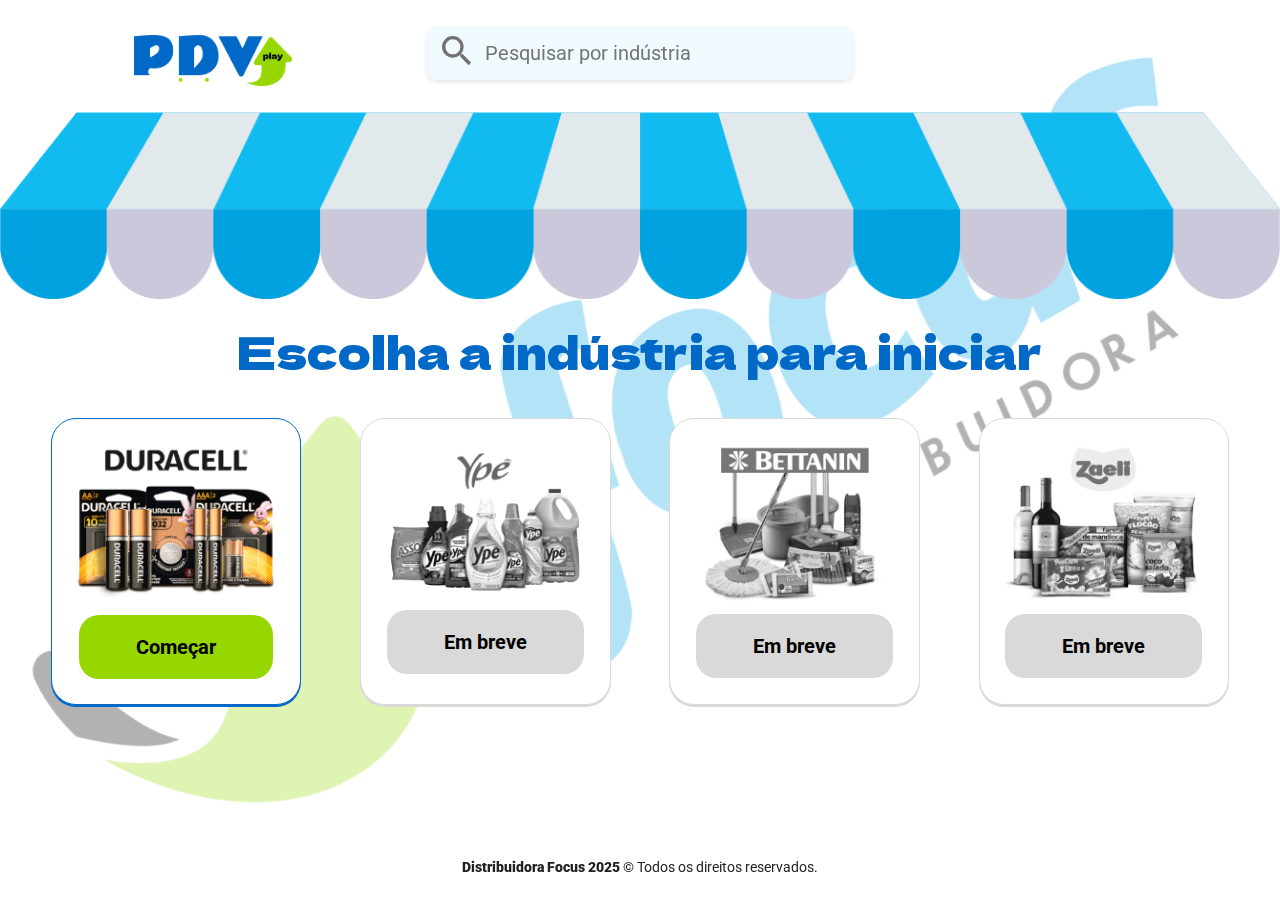
<file: index.html>
<!DOCTYPE html>
<html lang="pt-BR">
<head>
    <meta charset="UTF-8">
    <meta name="viewport" content="width=device-width, initial-scale=1.0">
    <title>PDVplay</title>
    <link rel="stylesheet" href="style.css">
    <script src="script.js" defer></script>
    <link href="https://fonts.googleapis.com/icon?family=Material+Icons" rel="stylesheet">
</head>

<body>

    <img src="assets/marcadaguafocus.png" class="marca-dagua" alt="marca-dagua">
    
    <header>
        <nav>
            <div class="logo">
                <img src="duracell/assets/logo.png" alt="PDVplay Logo">
            </div>

            <div class="search" id="search-pc">
                <div class="search-bar">
                    <div class="lupa">
                        <span class="material-icons lupa">search</span>
                    </div>
                    <div class="pesquisar">
                        <input type="text" placeholder="Pesquisar por indústria">
                </div>
            </div>
        </nav>

        <div class="teto">
        <img src="assets/teto.png" alt="Fachada de loja">
        </div>

        <h2>Escolha a indústria para iniciar</h2>

        <div class="search" id="search-mobile">
            <div class="search-bar">
                <div class="lupa">
                    <span class="material-icons lupa">search</span>
                </div>
                <div class="pesquisar">
                    <input type="text" placeholder="Pesquisar por indústria">
            </div>
        </div>
    </header>

    <main>
        <section id="industrias" class="section section-industrias">
            <div class="card">
                <img src="assets/duracellcapa.png" id="Duracell" alt="Duracell">
                <button class="btn" id="duracellBtn">Começar</button>
            </div>
            <div id="card-disabled" class="card">
                <img src="assets/ypecapa.png" id="Ypê" alt="Ypê">
                <button id="btn-disabled" class="btn">Em breve</button>
            </div>
            <div id="card-disabled" class="card">
                <img src="assets/bettanincapa.png" id="Bettanin" alt="Bettanin">
                <button id="btn-disabled" class="btn">Em breve</button>
            </div>
            <div id="card-disabled" class="card">
                <img src="assets/zaelicapa.png" id="Zaeli" alt="Zaeli">
                <button id="btn-disabled" class="btn">Em breve</button>
            </div>
        </section>
    </main>

    <footer>
        <div class="footer-bottom">
            <span>
                <a rel="noreferrer" target="_blank" href="https://distribuidorafocus.com.br/">
                    <strong>Distribuidora Focus 2025</strong>
                </a>
                © Todos os direitos reservados.
            </span>
        </div>
    </footer>
</body>

</html>
</file>
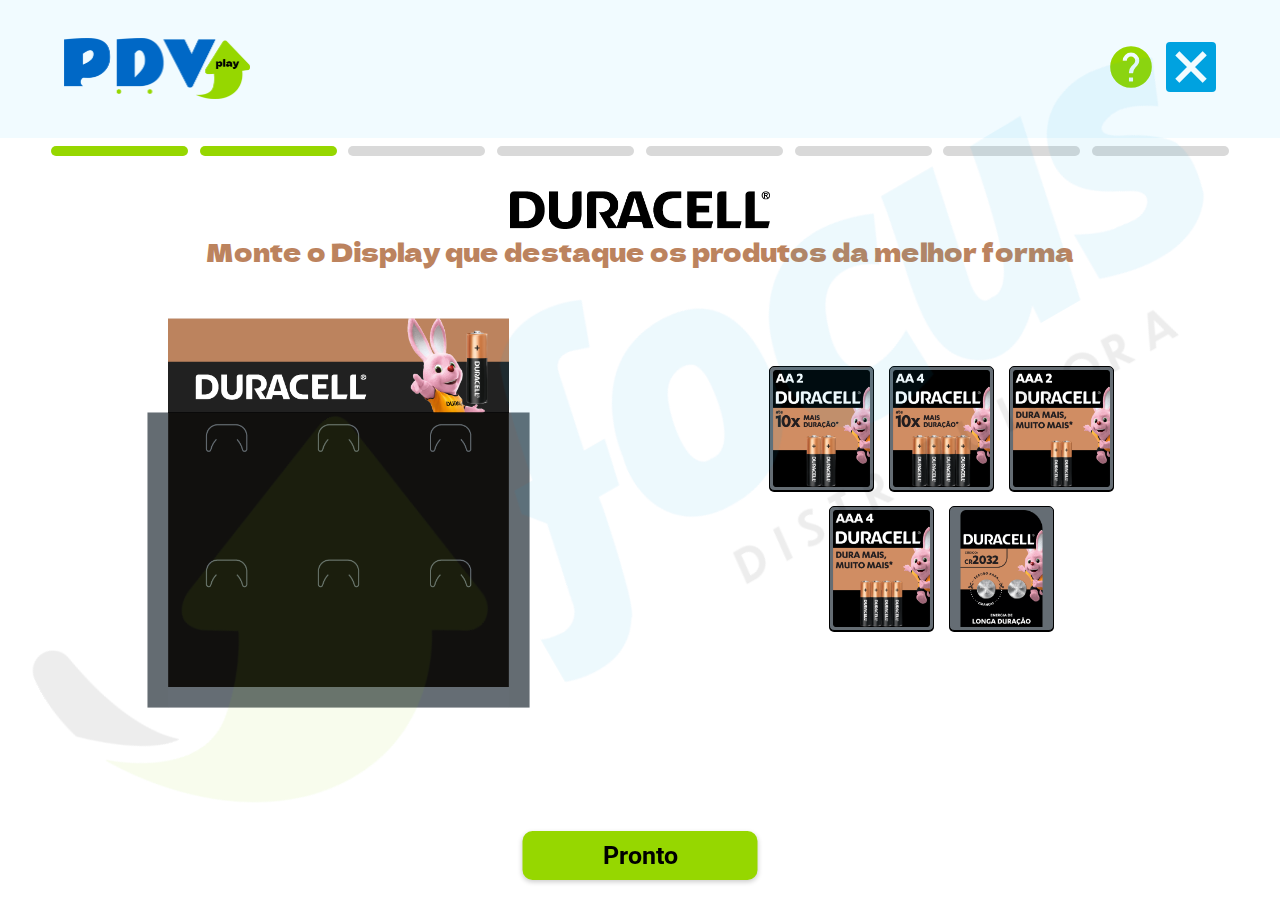
<file: duracell1.html>
<!DOCTYPE html>
<html lang="pt-BR">
<head>
    <meta charset="UTF-8">
    <meta name="viewport" content="width=device-width, initial-scale=1.0">
    <title>Duracell</title>
    <link rel="stylesheet" href="duracell/style.css">
    <script src="duracell/script.js" defer></script>
    <link href="https://fonts.googleapis.com/icon?family=Material+Icons" rel="stylesheet">
</head>

<body id="tela1">

    <img src="assets/marcadaguafocus.png" class="marca-dagua" alt="marca-dagua">

    <header>
        <nav>
            <div class="logo">
                <img src="duracell/assets/logo.png" alt="PDVplay Logo">
            </div>
            <div class="icons">
                <div class="help">
                    <span class="material-icons">help</span>
                </div>
                <div class="close">
                    <span class="material-icons">close</span>
                </div>
            </div>
            <div id="helpModal">
                Para montar o Display, selecione os botões correspondentes aos produtos.  
                Para remover um item, clique na posição onde ele está no Display.  
                Quando terminar de organizar, pressione "Pronto" para finalizar.
            </div>
        </nav>                              
    </header>

    <main>
        <section id="container" class="section section-container">
            <div class="progress-bar">
                <div class="step active"></div>
                <div class="step active"></div>
                <div class="step"></div>
                <div class="step"></div>
                <div class="step"></div>
                <div class="step"></div>
                <div class="step"></div>
                <div class="step"></div>
            </div>
            <div class="title">
                <img src="duracell/assets/duracell logo.png" alt="Duracell">
                <p>Monte o Display que destaque os produtos da melhor forma</p>
            </div>
            
            <div class= "game-area">
                <div class="display-area" id="displayArea">
                    <div class= "products">
                        <div class="product-slot" id="slot1"></div>
                        <div class="product-slot" id="slot2"></div>
                        <div class="product-slot" id="slot3"></div>
                        <div class="product-slot" id="slot4"></div>
                        <div class="product-slot" id="slot5"></div>
                        <div class="product-slot" id="slot6"></div>
                    </div>
                </div>
        
                <div class="product-list">
                    <img src="duracell/assets/aa2.png" alt="AA2" data-product="aa2.png" class="product-item">
                    <img src="duracell/assets/aa4.png" alt="AA4" data-product="aa4.png" class="product-item">
                    <img src="duracell/assets/aaa2.png" alt="AAA2" data-product="aaa2.png" class="product-item">
                    <img src="duracell/assets/aaa4.png" alt="AAA4" data-product="aaa4.png" class="product-item">
                    <img src="duracell/assets/2032.png" alt="2032" data-product="2032.png" class="product-item">
                </div>
            </div>

            <button id="btnPronto" onclick="finalizarMontagem()">Pronto</button>
        </section>

        <div id="successModal" class="modal">
            <div class="modal-content">
                <h2>Parabéns! Você concluiu o desafio com sucesso!</h2>
                <p>Seu Display está perfeito e pronto para atrair clientes!</p>
                <button onclick="nextPage()">Próximo</button>
            </div>
        </div>

        <div id="errorModal" class="modal">
            <div class="modal-content">
                <h2>Tente novamente</h2>
                <h2>:(</h2>
                <p>Organize os produtos dando destaque às embalagens de 4 pilhas.</p>
                <button onclick="restartDisplay()">Recomeçar</button>
            </div>
        </div>

        <div id="exitModal" class="modal">
            <div class="modal-content">
                <h2>Deseja realmente sair do jogo?</h2>
                <p>Atenção: todo o seu progresso será perdido se você sair agora.</p>
                <button id="continueBtn">Continuar jogando</button>
                <button id="exitBtn">Sair</button>
            </div>
        </div>

        <div id="fullSlotsModal">
            <p>Todos os espaços estão preenchidos!</p>
        </div>
    </main>
</body>

</html>
</file>
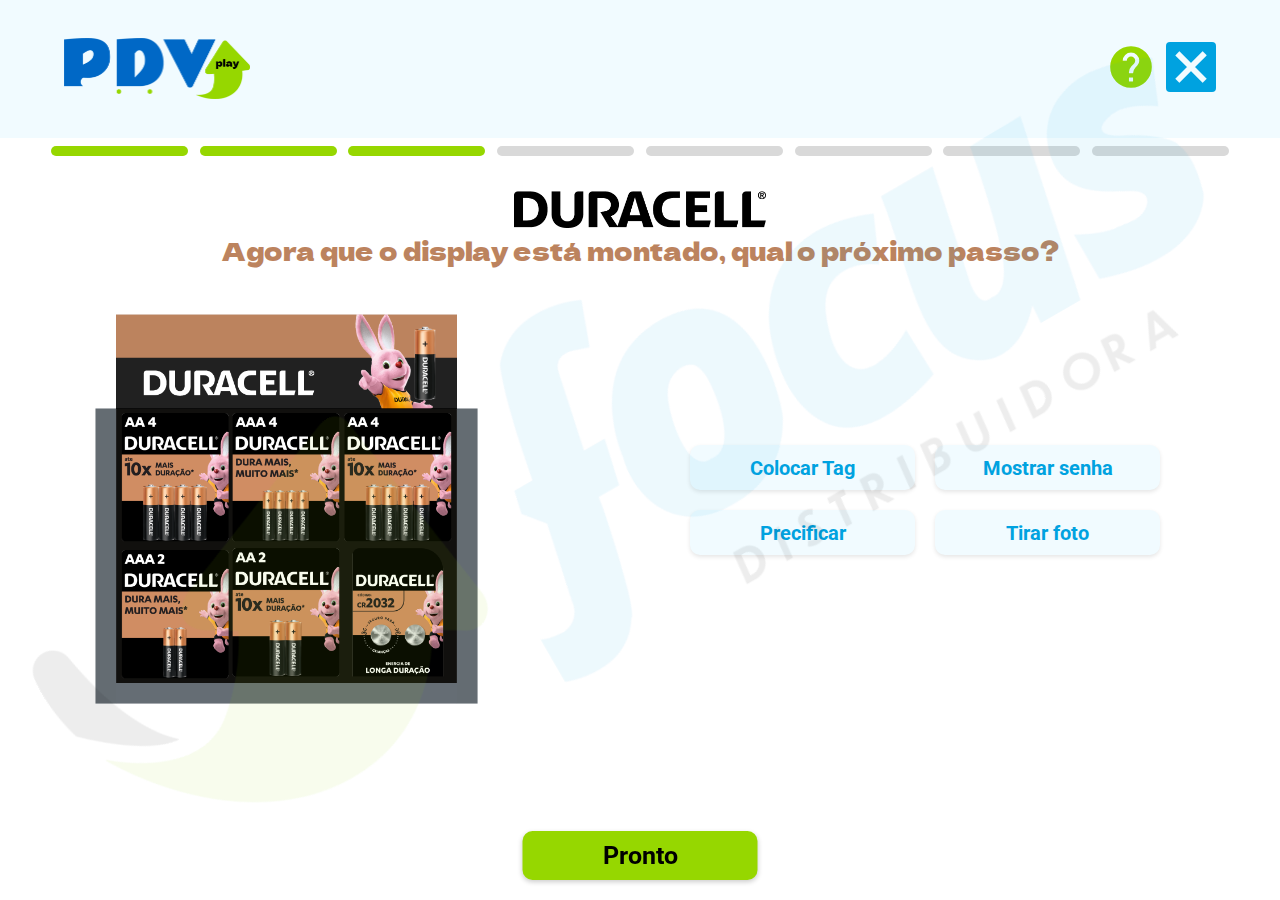
<file: duracell2.html>
<!DOCTYPE html>
<html lang="pt-BR">
<head>
    <meta charset="UTF-8">
    <meta name="viewport" content="width=device-width, initial-scale=1.0">
    <title>Duracell</title>
    <link rel="stylesheet" href="duracell/style.css">
    <script src="duracell/script.js" defer></script>
    <link href="https://fonts.googleapis.com/icon?family=Material+Icons" rel="stylesheet">
</head>

<body id="tela2">

    <img src="assets/marcadaguafocus.png" class="marca-dagua" alt="marca-dagua">

    <header>
        <nav>
            <div class="logo">
                <img src="duracell/assets/logo.png" alt="PDVplay Logo">
            </div>
            <div class="icons">
                <div class="help">
                    <span class="material-icons">help</span>
                </div>
                <div class="close">
                    <span class="material-icons">close</span>
                </div>
            </div>
            <div id="helpModal">
                Para responder à pergunta, clique no botão correspondente à sua resposta e, em seguida, pressione "Pronto" para confirmar sua escolha.
            </div>
        </nav>                              
    </header>

    <main>
        <section id="container" class="section section-container">
            <div class="progress-bar">
                <div class="step active"></div>
                <div class="step active"></div>
                <div class="step active"></div>
                <div class="step"></div>
                <div class="step"></div>
                <div class="step"></div>
                <div class="step"></div>
                <div class="step"></div>
            </div>
            <div class="title">
                <img src="duracell/assets/duracell logo.png" alt="Duracell">
                <p>Agora que o display está montado, qual o próximo passo?</p>
            </div>

            <div class= "game-area">
                <div class="image-area" id="imageArea">
                    <img src="duracell/assets/displaybalcaocheio.png" alt="Display Duracell" class="display-bg">
                </div>

                <div class="options">
                    <button onclick="checkAnswer('colocartag')">Colocar Tag</button>
                    <button onclick="checkAnswer('mostrarsenha')">Mostrar senha</button>
                    <button onclick="checkAnswer('precificar')">Precificar</button>
                    <button onclick="checkAnswer('tirarfoto')">Tirar foto</button>
                </div>
            </div>

            <button id="btnPronto" onclick="finalizarMontagem()">Pronto</button>
        </section>

        <div id="successModal" class="modal">
            <div class="modal-content">
                <h2>Parabéns! Você acertou!</h2>
                <p>Seu display será precificado respectivamente!</p>
                <button onclick="nextPage()">Próximo</button>
            </div>
        </div>

        <div id="errorModal" class="modal">
            <div class="modal-content">
                <h2>Tente novamente</h2>
                <h2>:(</h2>
                <p>Preste mais atenção na sequência das ações!</p>
                <button onclick="restartDisplay()">Recomeçar</button>
            </div>
        </div>

        <div id="exitModal" class="modal">
            <div class="modal-content">
                <h2>Deseja realmente sair do jogo?</h2>
                <p>Atenção: todo o seu progresso será perdido se você sair agora.</p>
                <button id="continueBtn">Continuar jogando</button>
                <button id="exitBtn">Sair</button>
            </div>
        </div>

        <div id="fullSlotsModal">
            <p>Selecione uma opção antes de clicar em "Pronto".</p>
        </div>
    </main>
</body>
</html>
</file>
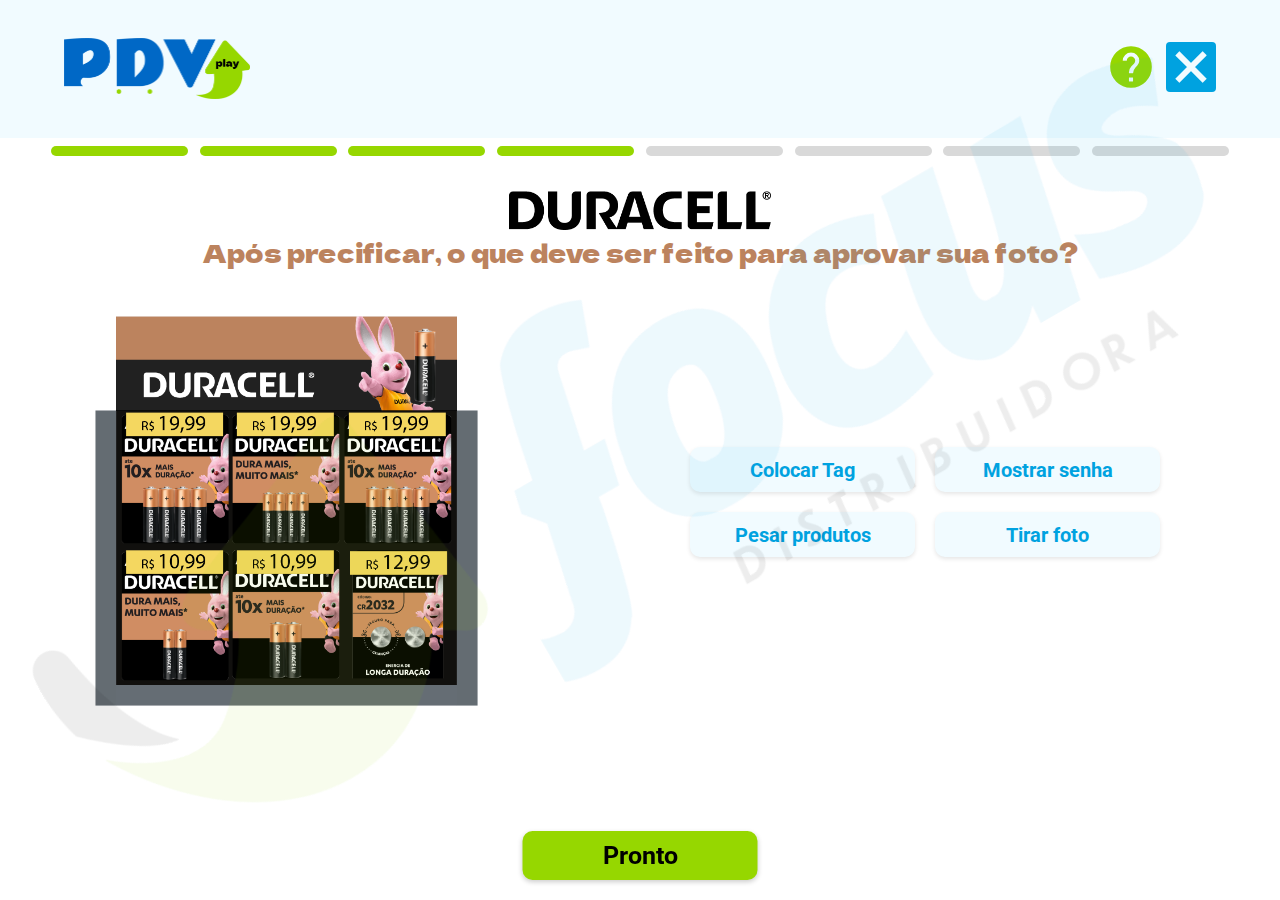
<file: duracell3.html>
<!DOCTYPE html>
<html lang="pt-BR">
<head>
    <meta charset="UTF-8">
    <meta name="viewport" content="width=device-width, initial-scale=1.0">
    <title>Duracell</title>
    <link rel="stylesheet" href="duracell/style.css">
    <script src="duracell/script.js" defer></script>
    <link href="https://fonts.googleapis.com/icon?family=Material+Icons" rel="stylesheet">
</head>

<body id="tela3">

    <img src="assets/marcadaguafocus.png" class="marca-dagua" alt="marca-dagua">

    <header>
        <nav>
            <div class="logo">
                <img src="duracell/assets/logo.png" alt="PDVplay Logo">
            </div>
            <div class="icons">
                <div class="help">
                    <span class="material-icons">help</span>
                </div>
                <div class="close">
                    <span class="material-icons">close</span>
                </div>
            </div>
            <div id="helpModal">
                Para responder à pergunta, clique no botão correspondente à sua resposta e, em seguida, pressione "Pronto" para confirmar sua escolha.
            </div>
        </nav>                              
    </header>

    <main>
        <section id="container" class="section section-container">
            <div class="progress-bar">
                <div class="step active"></div>
                <div class="step active"></div>
                <div class="step active"></div>
                <div class="step active"></div>
                <div class="step"></div>
                <div class="step"></div>
                <div class="step"></div>
                <div class="step"></div>
            </div>
            <div class="title">
                <img src="duracell/assets/duracell logo.png" alt="Duracell">
                <p>Após precificar, o que deve ser feito para aprovar sua foto?</p>
            </div>

            <div class= "game-area">
                <div class="image-area" id="imageArea">
                    <img src="duracell/assets/displaybalcaoprecificado.png" alt="Display Duracell" class="display-bg">
                </div>

                <div class="options">
                    <button onclick="checkAnswer('colocartag')">Colocar Tag</button>
                    <button onclick="checkAnswer('mostrarsenha')">Mostrar senha</button>
                    <button onclick="checkAnswer('pesarprodutos')">Pesar produtos</button>
                    <button onclick="checkAnswer('tirarfoto')">Tirar foto</button>
                </div>
            </div>

            <button id="btnPronto" onclick="finalizarMontagem()">Pronto</button>
        </section>

        <div id="successModal" class="modal">
            <div class="modal-content">
                <h2>Parabéns! Você acertou!</h2>
                <p>Mostrar a senha na foto é essencial para que ela seja aprovada!</p>
                <button onclick="nextPage()">Próximo</button>
            </div>
        </div>

        <div id="errorModal" class="modal">
            <div class="modal-content">
                <h2>Tente novamente</h2>
                <h2>:(</h2>
                <p>Preste mais atenção na sequência das ações!</p>
                <button onclick="restartDisplay()">Recomeçar</button>
            </div>
        </div>

        <div id="exitModal" class="modal">
            <div class="modal-content">
                <h2>Deseja realmente sair do jogo?</h2>
                <p>Atenção: todo o seu progresso será perdido se você sair agora.</p>
                <button id="continueBtn">Continuar jogando</button>
                <button id="exitBtn">Sair</button>
            </div>
        </div>

        <div id="fullSlotsModal">
            <p>Selecione uma opção antes de clicar em "Pronto".</p>
        </div>
    </main>
</body>
</html>
</file>
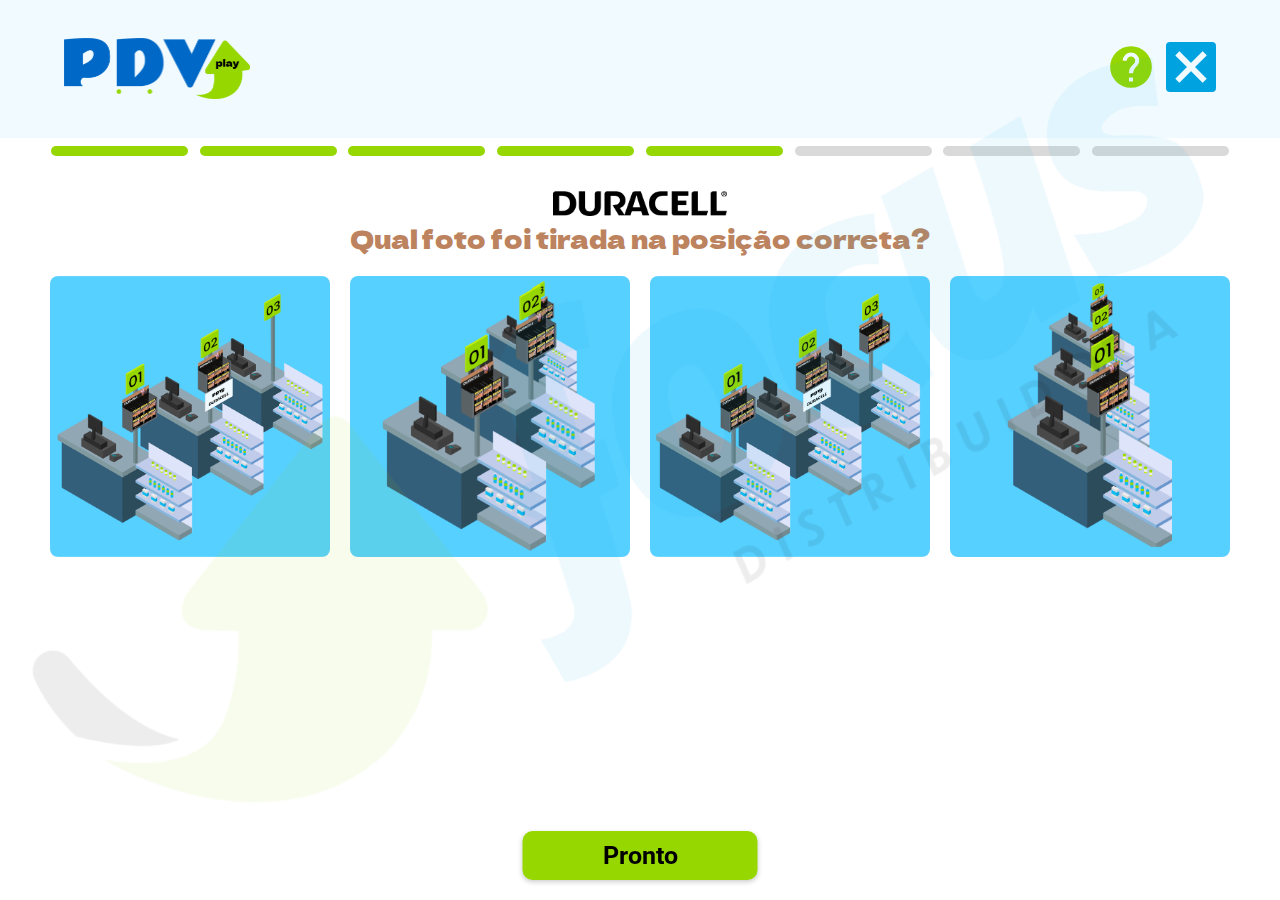
<file: duracell4.html>
<!DOCTYPE html>
<html lang="pt-BR">
<head>
    <meta charset="UTF-8">
    <meta name="viewport" content="width=device-width, initial-scale=1.0">
    <title>Duracell</title>
    <link rel="stylesheet" href="duracell/style.css">
    <script src="duracell/script.js" defer></script>
    <link href="https://fonts.googleapis.com/icon?family=Material+Icons" rel="stylesheet">
</head>

<body id="tela4">

    <img src="assets/marcadaguafocus.png" class="marca-dagua" alt="marca-dagua">
    
    <header>
        <nav>
            <div class="logo">
                <img src="duracell/assets/logo.png" alt="PDVplay Logo">
            </div>
            <div class="icons">
                <div class="help">
                    <span class="material-icons">help</span>
                </div>
                <div class="close">
                    <span class="material-icons">close</span>
                </div>
            </div>
            <div id="helpModal">
                Selecione o botão correspondente à imagem que deseja escolher. Sua escolha será confirmada somente após pressionar o botão “Pronto”.
            </div>
        </nav>                              
    </header>

    <main>

        <section id="container" class="section section-container">
            <div class="progress-bar">
                <div class="step active"></div>
                <div class="step active"></div>
                <div class="step active"></div>
                <div class="step active"></div>
                <div class="step active"></div>
                <div class="step"></div>
                <div class="step"></div>
                <div class="step"></div>
            </div>
            <div class="title">
                <img src="duracell/assets/duracell logo.png" alt="Duracell">
                <p>Qual foto foi tirada na posição correta?</p>
            </div>

            <div class="images">
                <img src="duracell/assets/foto1.png" alt="Opção 1" class="option-image" data-answer="wrong">
                <img src="duracell/assets/foto2.png" alt="Opção 2" class="option-image" data-answer="wrong">
                <img src="duracell/assets/foto3.png" alt="Opção 3" class="option-image correct" data-answer="correct">
                <img src="duracell/assets/foto4.png" alt="Opção 4" class="option-image" data-answer="wrong">
            </div>

            <button id="btnPronto" onclick="finalizarMontagem()">Pronto</button>
        </section>

        <div id="successModal" class="modal">
            <div class="modal-content">
                <h2>Boa escolha! Essa é a foto perfeita.</h2>
                <p>Essa foto destaca todos os Checkouts corretamente.</p>
                <button onclick="nextPage()">Próximo</button>
            </div>
        </div>

        <div id="errorModal" class="modal">
            <div class="modal-content">
                <h2>Ops! Essa não é a foto correta.</h2>
                <p>Tente novamente e preste atenção nos detalhes!</p>
                <button onclick="restartDisplay()">Recomeçar</button>
            </div>
        </div>

        <div id="exitModal" class="modal">
            <div class="modal-content">
                <h2>Deseja realmente sair do jogo?</h2>
                <p>Atenção: todo o seu progresso será perdido se você sair agora.</p>
                <button id="continueBtn">Continuar jogando</button>
                <button id="exitBtn">Sair</button>
            </div>
        </div>

        <div id="fullSlotsModal">
            <p>Selecione uma opção antes de clicar em "Pronto".</p>
        </div>

    </main>
</body>

</html>
</file>
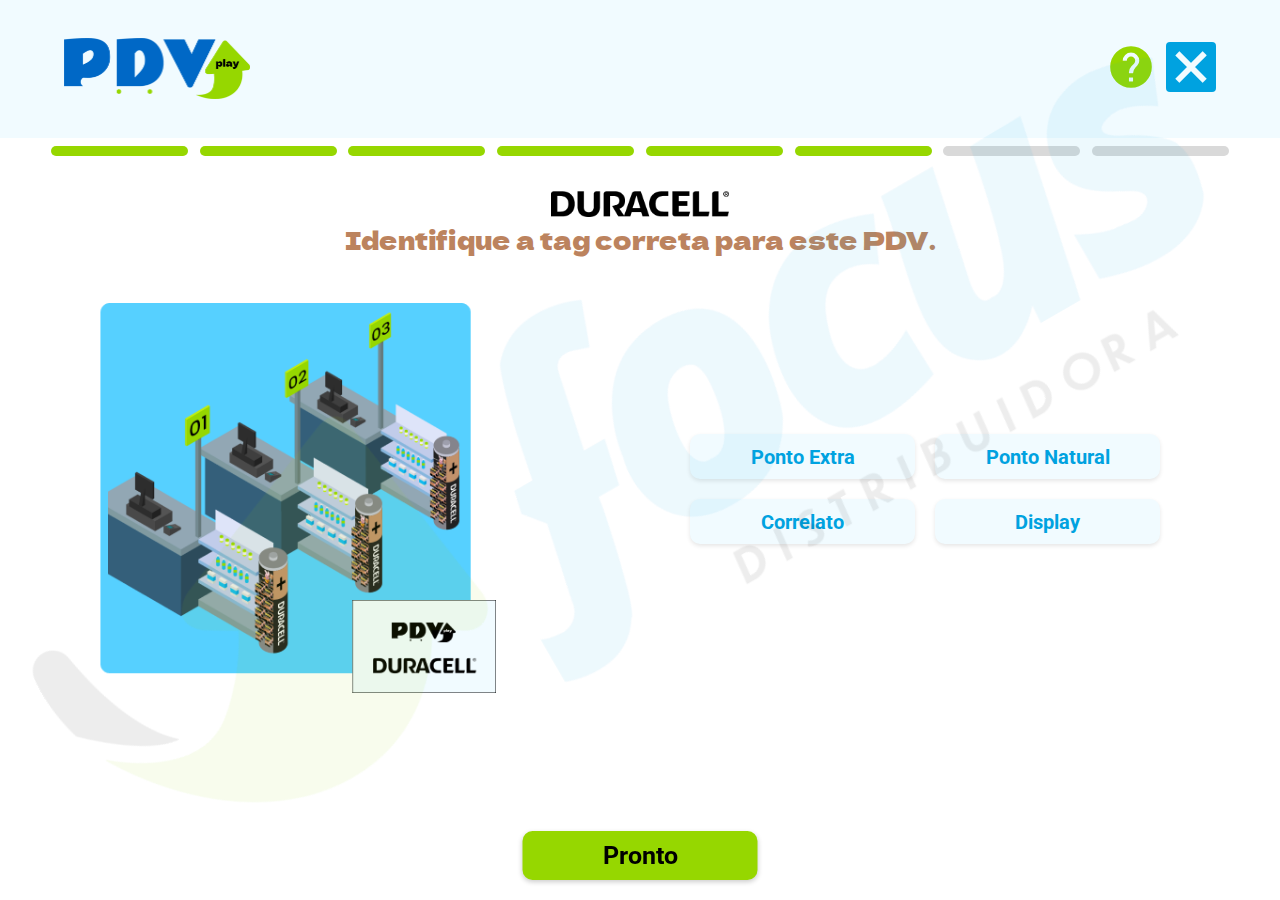
<file: duracell5.html>
<!DOCTYPE html>
<html lang="pt-BR">
<head>
    <meta charset="UTF-8">
    <meta name="viewport" content="width=device-width, initial-scale=1.0">
    <title>Duracell</title>
    <link rel="stylesheet" href="duracell/style.css">
    <script src="duracell/script.js" defer></script>
    <link href="https://fonts.googleapis.com/icon?family=Material+Icons" rel="stylesheet">
</head>

<body id="tela5">

    <img src="assets/marcadaguafocus.png" class="marca-dagua" alt="marca-dagua">
    
    <header>
        <nav>
            <div class="logo">
                <img src="duracell/assets/logo.png" alt="PDVplay Logo">
            </div>
            <div class="icons">
                <div class="help">
                    <span class="material-icons">help</span>
                </div>
                <div class="close">
                    <span class="material-icons">close</span>
                </div>
            </div>
            <div id="helpModal">
                Para responder à pergunta, clique no botão correspondente à sua resposta e, em seguida, pressione "Pronto" para confirmar sua escolha.
            </div>
        </nav>                              
    </header>

    <main>
        <section id="container" class="section section-container">
            <div class="progress-bar">
                <div class="step active"></div>
                <div class="step active"></div>
                <div class="step active"></div>
                <div class="step active"></div>
                <div class="step active"></div>
                <div class="step active"></div>
                <div class="step"></div>
                <div class="step"></div>
            </div>
            <div class="title">
                <img src="duracell/assets/duracell logo.png" alt="Duracell">
                <p>Identifique a tag correta para este PDV.</p>
            </div>

            <div class= "game-area">
                <div class="image-area" id="imageArea">
                    <img src="duracell/assets/fotopanoramica.png" alt="Foto Panorâmica" class="display-bg">
                </div>

                <div class="options">
                    <button onclick="checkAnswer('pontoextra')">Ponto Extra</button>
                    <button onclick="checkAnswer('pontonatural')">Ponto Natural</button>
                    <button onclick="checkAnswer('correlato')">Correlato</button>
                    <button onclick="checkAnswer('display')">Display</button>
                </div>
            </div>

            <button id="btnPronto" onclick="finalizarMontagem()">Pronto</button>
        </section>

        <div id="successModal" class="modal">
            <div class="modal-content">
                <h2>Parabéns! Você acertou!</h2>
                <p>Você escolheu a tag correta para este PDV.</p>
                <button onclick="nextPage()">Próximo</button>
            </div>
        </div>

        <div id="errorModal" class="modal">
            <div class="modal-content">
                <h2>Tente novamente</h2>
                <h2>:(</h2>
                <p>Tente novamente e preste atenção na tag escolhida para este PDV!</p>
                <button onclick="restartDisplay()">Recomeçar</button>
            </div>
        </div>

        <div id="exitModal" class="modal">
            <div class="modal-content">
                <h2>Deseja realmente sair do jogo?</h2>
                <p>Atenção: todo o seu progresso será perdido se você sair agora.</p>
                <button id="continueBtn">Continuar jogando</button>
                <button id="exitBtn">Sair</button>
            </div>
        </div>

        <div id="fullSlotsModal">
            <p>Selecione uma opção antes de clicar em "Pronto".</p>
        </div>
    </main>
</body>
</html>
</file>
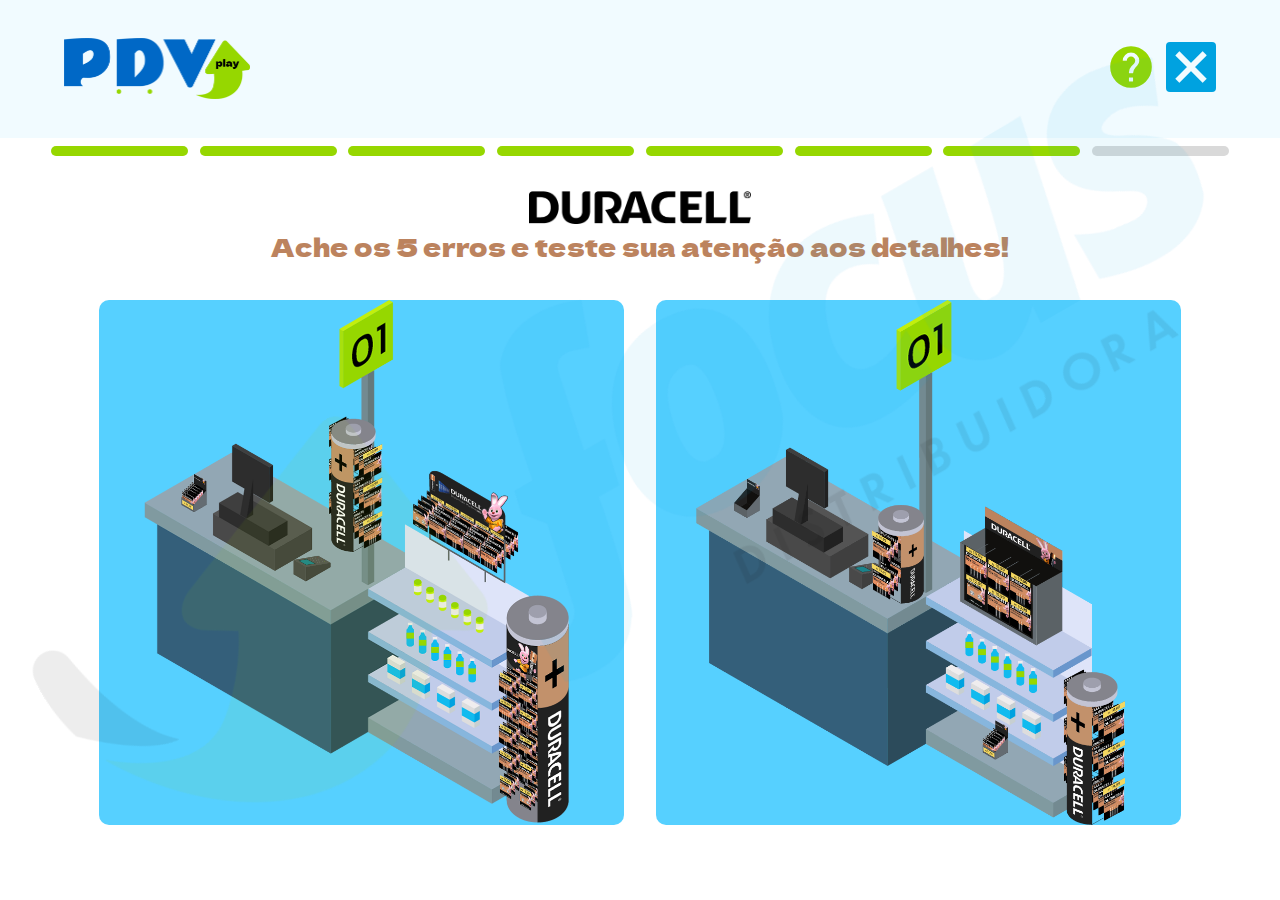
<file: duracell6.html>
<!DOCTYPE html>
<html lang="pt-BR">
<head>
    <meta charset="UTF-8">
    <meta name="viewport" content="width=device-width, initial-scale=1.0">
    <title>Duracell</title>
    <link rel="stylesheet" href="duracell/style.css">
    <script src="duracell/script.js" defer></script>
    <link href="https://fonts.googleapis.com/icon?family=Material+Icons" rel="stylesheet">
</head>

<body id="tela6">

    <img src="assets/marcadaguafocus.png" class="marca-dagua" alt="marca-dagua">
    
    <header>
        <nav>
            <div class="logo">
                <img src="duracell/assets/logo.png" alt="PDVplay Logo">
            </div>
            <div class="icons">
                <div class="help">
                    <span class="material-icons">help</span>
                </div>
                <div class="close">
                    <span class="material-icons">close</span>
                </div>
            </div>
            <div id="helpModal">
                Compare as imagens usando a primeira como referência e selecione os itens diferentes na segunda para corrigi-los.
            </div>
        </nav>                              
    </header>

    <main>
        <section id="container" class="section section-container">
            <div class="progress-bar">
                <div class="step active"></div>
                <div class="step active"></div>
                <div class="step active"></div>
                <div class="step active"></div>
                <div class="step active"></div>
                <div class="step active"></div>
                <div class="step active"></div>
                <div class="step"></div>
            </div>
            <div class="title">
                <img src="duracell/assets/duracell logo.png" alt="Duracell">
                <p>Ache os 5 erros e teste sua atenção aos detalhes!</p>
            </div>

            <div class= "game-area">
                <div class="background-image">
                    <img src="duracell/assets/5erros1.png" alt="Imagem Certa">
                </div>
                <div class="background-image">
                    <img src="duracell/assets/5erros2.png" alt="Iagem Errada">
                    <div class="erro erro1" onclick="showModal('foundModal1')"></div>
                    <div class="erro erro2" onclick="showModal('foundModal2')"></div>
                    <div class="erro erro3" onclick="showModal('foundModal3')"></div>
                    <div class="erro erro4" onclick="showModal('foundModal4')"></div>
                    <div class="erro erro5" onclick="showModal('foundModal5')"></div>
                </div>
            </div>
             
        </section>

        <div id="foundModal1" class="modal">
            <div class="modal-content">
                <h2>Parabéns! Você acertou!</h2>
                <p>Na imagem de referência temos um Clip-Cross, enquanto na segunda imagem aparece um Tic-Tac.</p>
                <button onclick="closeModal()">Próximo</button>
            </div>
        </div>

        <div id="foundModal2" class="modal">
            <div class="modal-content">
                <h2>Parabéns! Você acertou!</h2>
                <p>Na imagem de referência temos um Display Carona, enquanto na segunda imagem aparece um Display Balcão</p>
                <button onclick="closeModal()">Próximo</button>
            </div>
        </div>

        <div id="foundModal3" class="modal">
            <div class="modal-content">
                <h2>Parabéns! Você acertou!</h2>
                <p>Na imagem de referência temos um Display Pilhão, mas na segunda imagem aparece um Clip-Cross que não deveria estar no chão.</p>
                <button onclick="closeModal()">Próximo</button>
            </div>
        </div>

        <div id="foundModal4" class="modal">
            <div class="modal-content">
                <h2>Parabéns! Você acertou!</h2>
                <p>Na segunda imagem, o Display de Balcão Reto está sem produtos e preços, algo inaceitável. A montagem correta está na primeira imagem.</p>
                <button onclick="closeModal()">Próximo</button>
            </div>
        </div>

        <div id="foundModal5" class="modal">
            <div class="modal-content">
                <h2>Parabéns! Você acertou!</h2>
                <p>Na primeira imagem, não há um Display de Balcão Reto nesse local, indicando que a posição dele na segunda imagem está incorreta.</p>
                <button onclick="closeModal()">Próximo</button>
            </div>
        </div>

        <div id="exitModal" class="modal">
            <div class="modal-content">
                <h2>Deseja realmente sair do jogo?</h2>
                <p>Atenção: todo o seu progresso será perdido se você sair agora.</p>
                <button id="continueBtn">Continuar jogando</button>
                <button id="exitBtn">Sair</button>
            </div>
        </div>

    </main>

</body>

</html>
</file>
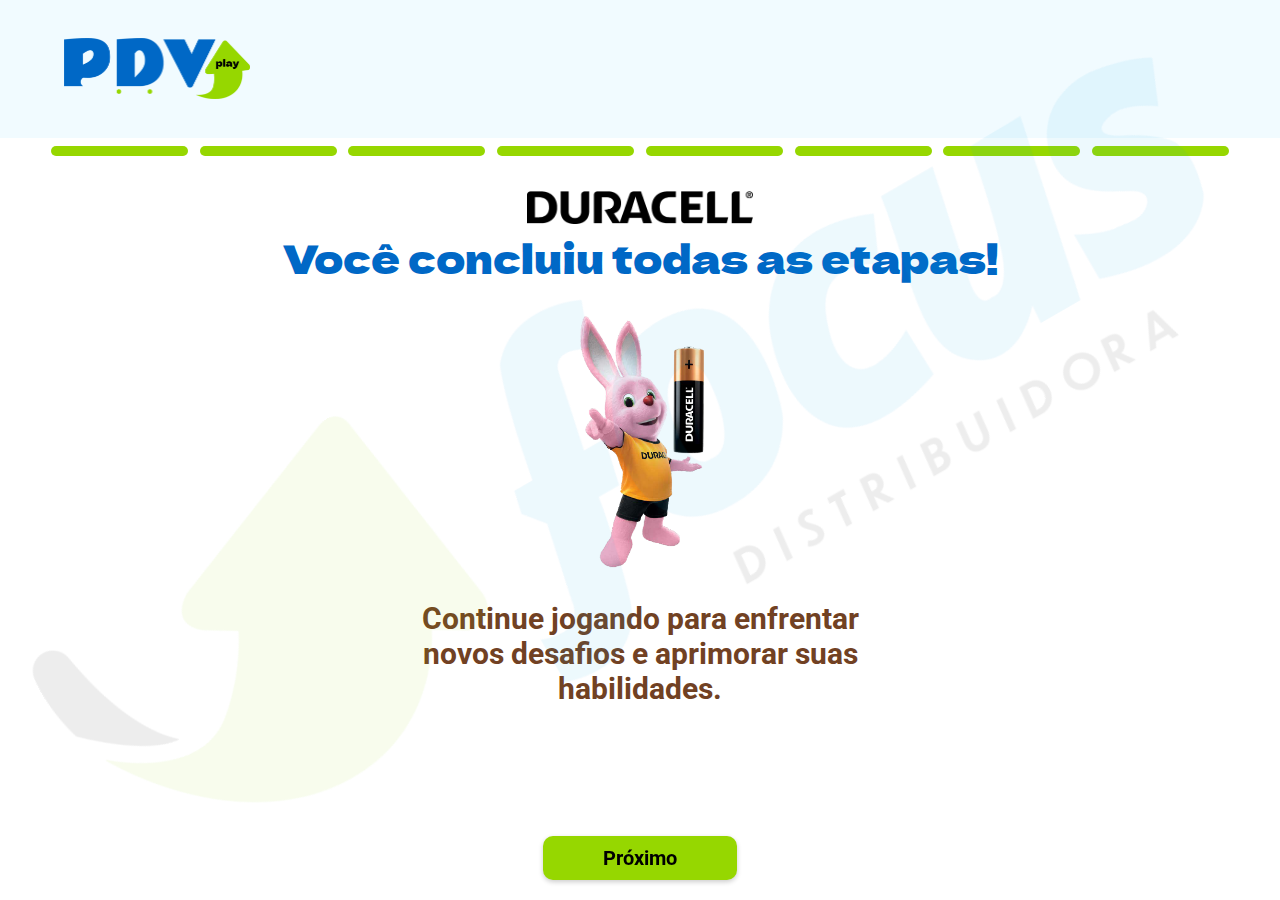
<file: duracell7.html>
<!DOCTYPE html>
<html lang="pt-BR">
<head>
    <meta charset="UTF-8">
    <meta name="viewport" content="width=device-width, initial-scale=1.0">
    <title>Duracell</title>
    <link rel="stylesheet" href="duracell/style.css">
    <script src="duracell/script.js" defer></script>
    <link href="https://fonts.googleapis.com/icon?family=Material+Icons" rel="stylesheet">
</head>

<body id="tela7">

    <img src="assets/marcadaguafocus.png" class="marca-dagua" alt="marca-dagua">

    <header>
        <nav>
            <div class="logo">
                <img src="duracell/assets/logo.png" alt="PDVplay Logo">
            </div>
            <div class="icons">
            </div>
        </nav>                              
    </header>

    <main>
        <section id="container" class="section section-container">
            <div class="progress-bar">
                <div class="step active"></div>
                <div class="step active"></div>
                <div class="step active"></div>
                <div class="step active"></div>
                <div class="step active"></div>
                <div class="step active"></div>
                <div class="step active"></div>
                <div class="step active"></div>
            </div>
            <div class="title">
                <img src="duracell/assets/duracell logo.png" alt="Duracell">
                <h1>Você concluiu todas as etapas!</h1>
            </div>

            <div class="image-area" id="coelho2">
                <img src="duracell/assets/coelho2.png" alt="Foto Panorâmica" class="display-bg">
            </div>

            <div class="title">
                <h3>Continue jogando para enfrentar novos desafios e aprimorar suas habilidades.</h3>
            </div>
            
            <button id="btnProx" onclick="proxPage()">Próximo</button>
            
        </section>
    </main>

</body>

</html>
</file>
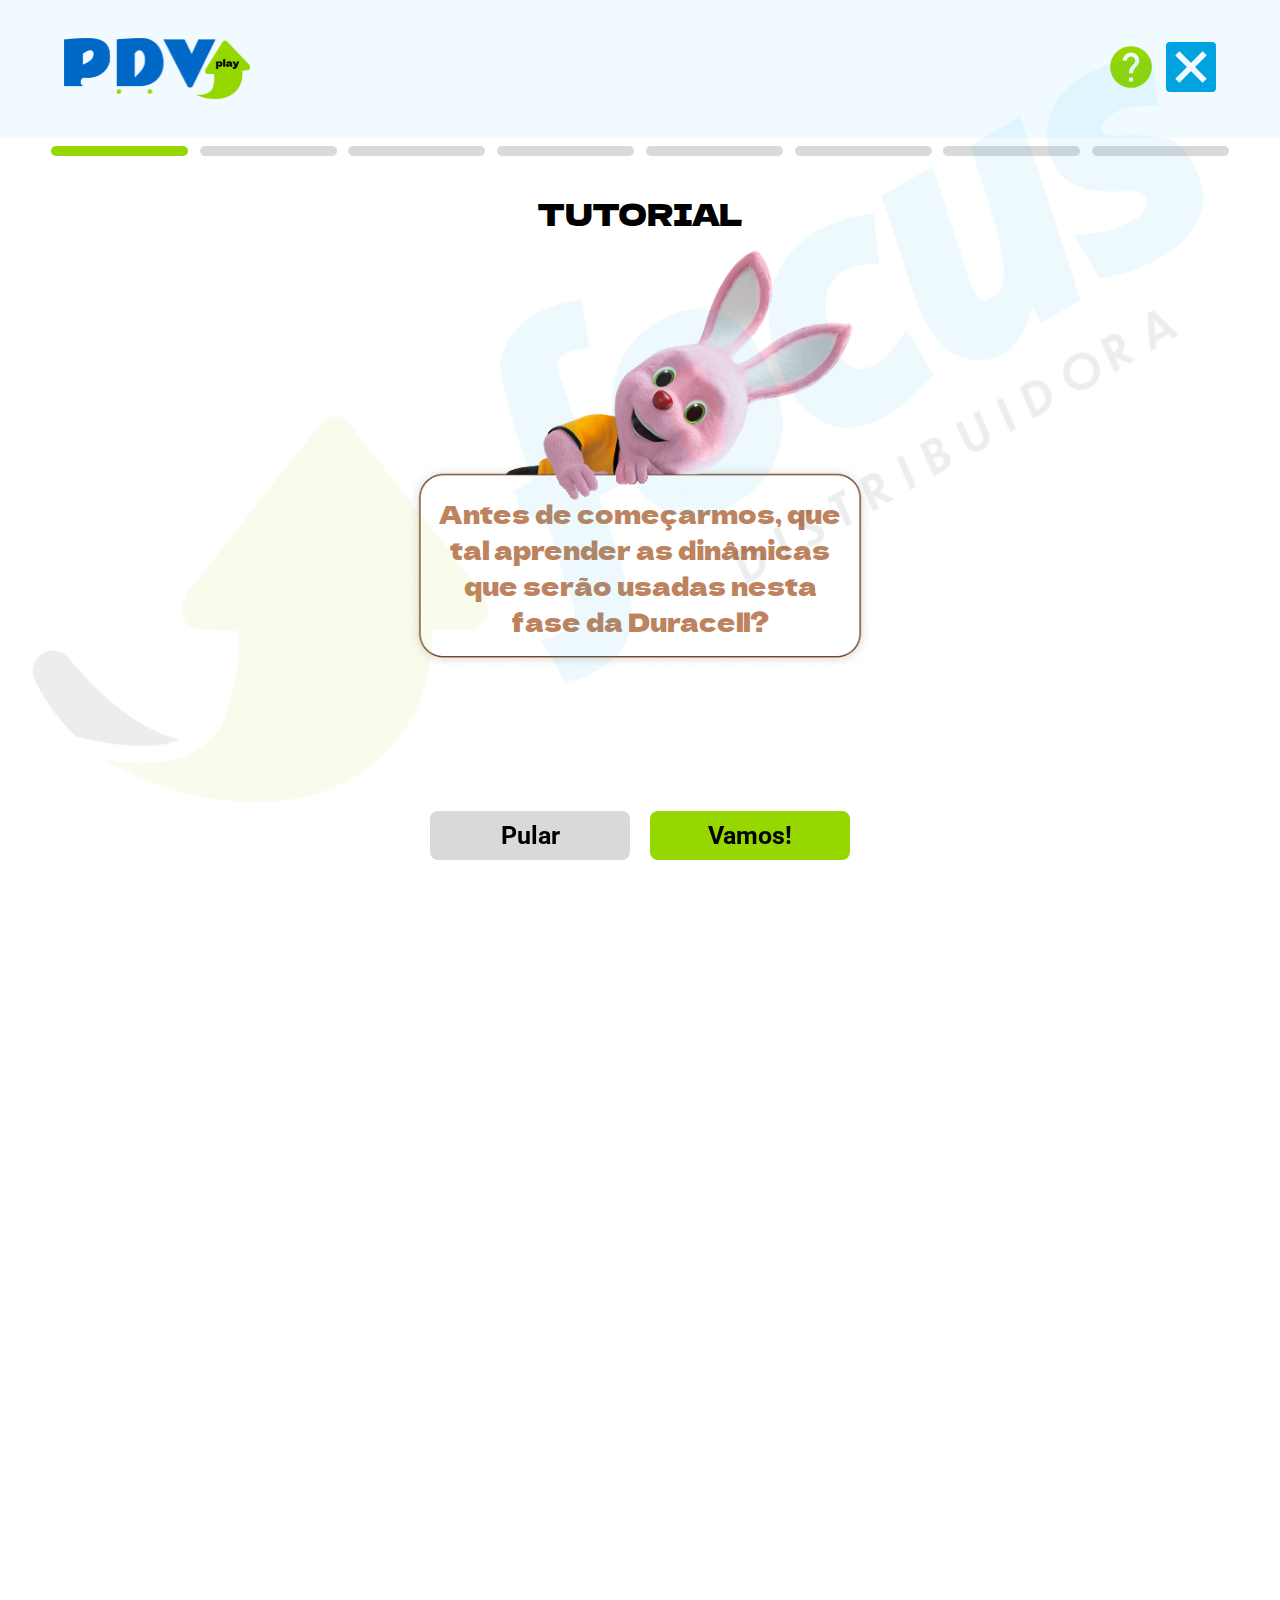
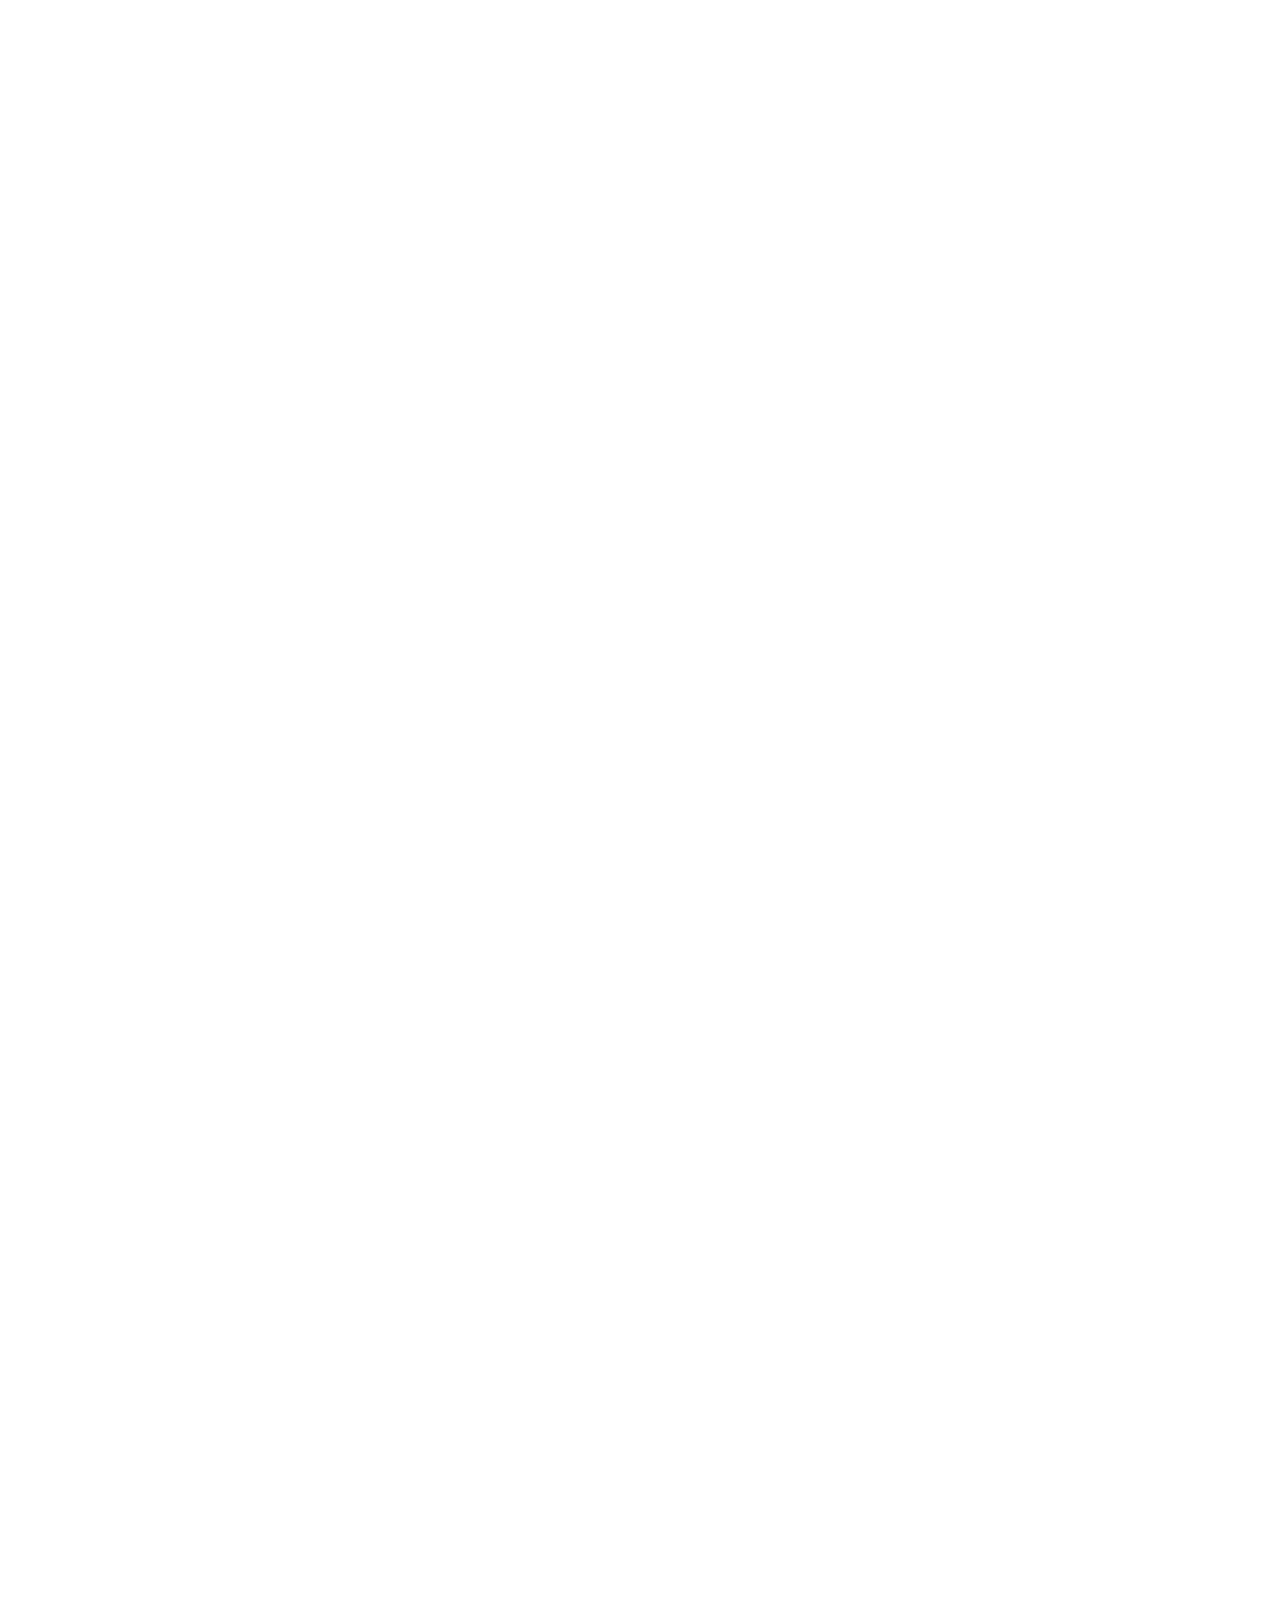
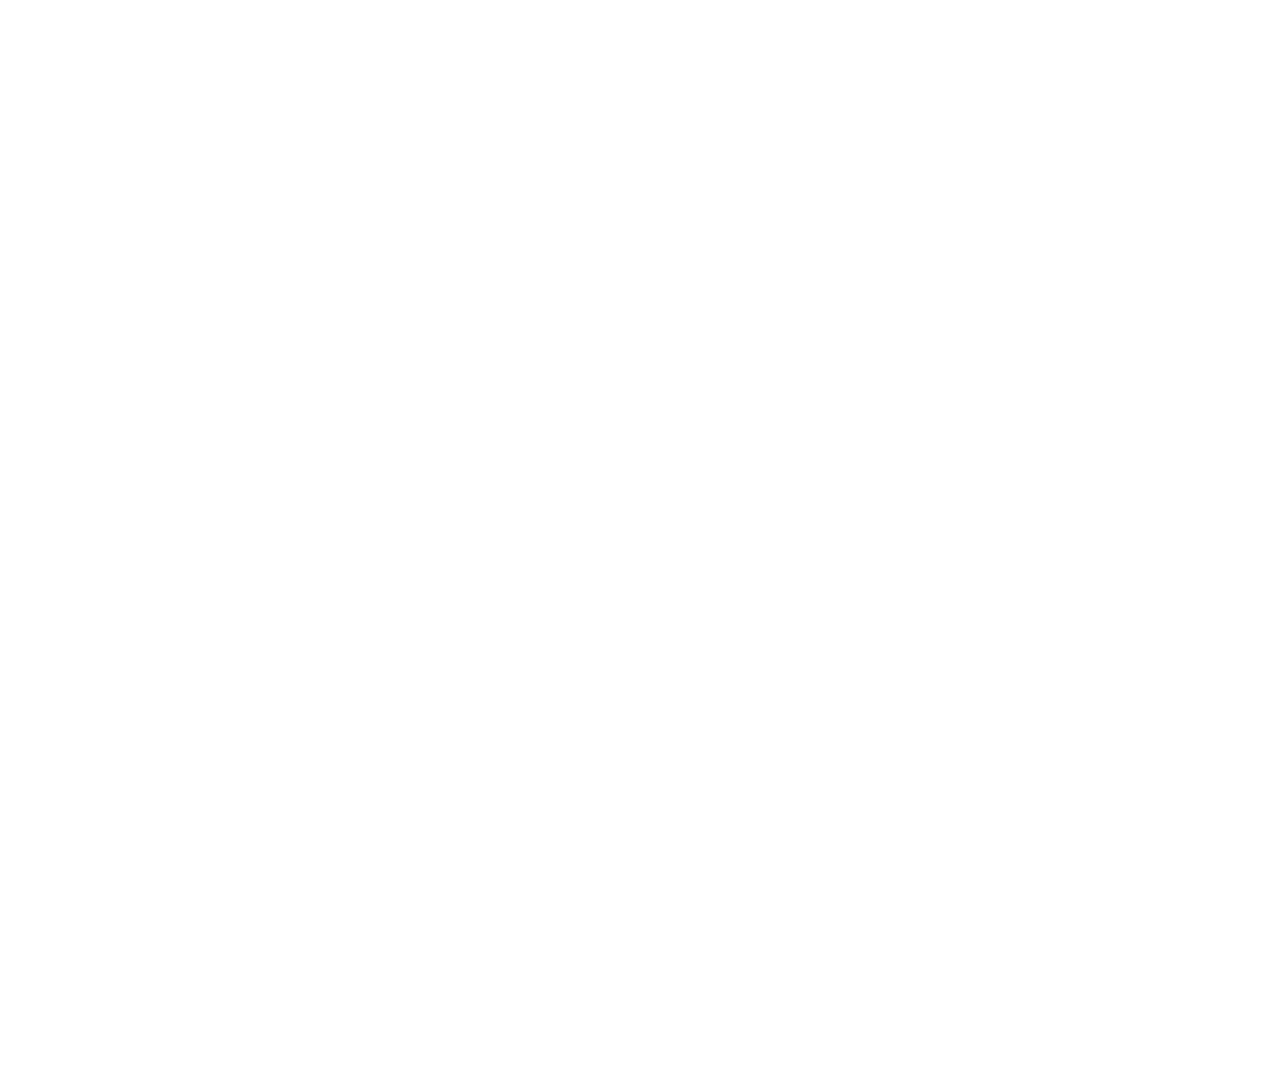
<file: duracelltutorial.html>
<!DOCTYPE html>
<html lang="pt-BR">
<head>
    <meta charset="UTF-8">
    <meta name="viewport" content="width=device-width, initial-scale=1.0">
    <title>Duracell</title>
    <link rel="stylesheet" href="duracell/style.css">
    <script src="duracell/script.js" defer></script>
    <link href="https://fonts.googleapis.com/icon?family=Material+Icons" rel="stylesheet">
</head>

<!-- javascript precisa ser especifico para body id="tutorial" -->
<body id="tutorial">

    <img src="assets/marcadaguafocus.png" class="marca-dagua" alt="marca-dagua">

    <header>
        <nav>
            <div class="logo">
                <img src="duracell/assets/logo.png" alt="PDVplay Logo">
            </div>
            <div class="icons">
                <div class="help">
                    <span class="material-icons">help</span>
                </div>
                <div class="close">
                    <span class="material-icons">close</span>
                </div>
            </div>
        </nav>                             
    </header>

    <main>
        <section id="container" class="section section-container">
            <div class="progress-bar">
                <div class="step active"></div>
                <div class="step"></div>
                <div class="step"></div>
                <div class="step"></div>
                <div class="step"></div>
                <div class="step"></div>
                <div class="step"></div>
                <div class="step"></div>
            </div>
            <div class="title">
                <h4>TUTORIAL</h4>
            </div> 
            
            <!-- até aqui tudo ficara aparecendo na tela a todo instante -->

            <div class="tutorial-step" id="step1">
                <div class="balloon-coelho" id="balloonCoelho">
                    <img src="duracell/assets/coelho1.png" alt="Coelho" class="coelho">
                    <h1>Antes de começarmos, que tal aprender as dinâmicas que serão usadas nesta fase da Duracell?</h1>
                </div>
                <div class="buttons">
                    <button id="pularBtn">Pular</button>
                    <button id="vamosBtn">Vamos!</button>
                </div>
            </div>
            <!-- id step1, essa é a primeira tela que vai aparecer desde o inicio para o usuario, ao clicar em pularBtn ele vai para a página "duracell1.html" e ao clicar em vamosBtn essa div some a próxima de id setp2 aparece -->

            <div class="tutorial-step" id="step2">
                <div class="tutorial-area" id="tutorialArea">
                    <h1 id="h12">Nesta dinâmica, você aprenderá a montar um Display de forma eficiente:</h1>
                    <img src="duracell/assets/tutorial2.png" alt="tutorial" class="tutorial" id="mobile">
                    <img src="duracell/assets/tutorial2pc.png" alt="tutorial" class="tutorial" id="desktop">
                    <h2 id="h22">Selecione o botão correspondentes ao produto que você quer adicionar.</h2>
                    <button id="circle2" onclick=""> </button>
                </div>

                <button id="btnPronto" onclick="">Pronto</button>
            </div>
            <!-- ao clicar em btnPronto essa div de id step2 some e a div de id step3 aparece e o botão circle2 tem que ter essa mesma funcionalidade de ir para a próxima div -->

            <div class="tutorial-step" id="step3">
                <div class="tutorial-area" id="tutorialArea">
                    <h2 id="h23">Se precisar remover algum produto, clique na posição correspondente no Display.</h2>
                    <img src="duracell/assets/tutorial3.png" alt="tutorial" class="tutorial" id="mobile">
                    <img src="duracell/assets/tutorial3pc.png" alt="tutorial" class="tutorial" id="desktop">
                    <button id="circle3" onclick=""> </button>
                </div>

                <button id="btnPronto" onclick="">Pronto</button>
            </div>
            <!-- ao clicar em btnPronto essa div de id step3 some e a div de id step4 aparece e o botão circle3 tem que ter essa mesma funcionalidade  de ir para a próxima div -->

            <div class="tutorial-step" id="step4">
                <div class="tutorial-area" id="tutorialArea">
                    <img src="duracell/assets/tutorial4.png" alt="tutorial" class="tutorial" id="mobile">
                    <img src="duracell/assets/tutorial4pc.png" alt="tutorial" class="tutorial" id="desktop">
                    <h2 id="h24">Após organizar todos os itens, pressione 'Pronto' para finalizar.</h2>
                </div>

                <button id="btnPronto" onclick="">Pronto</button>
            </div>
            <!-- ao clicar em btnPronto essa div de id step4 some e a div de id step5 aparece -->

            <div class="tutorial-step" id="step5">
                <div class="tutorial-area" id="tutorialArea">
                    <h1 id="h15">Nesta dinâmica, você responderá a uma pergunta e escolherá a alternativa correta entre as opções apresentadas.</h1>
                    <img src="duracell/assets/tutorial5.png" alt="tutorial" class="tutorial" id="mobile">
                    <img src="duracell/assets/tutorial5pc.png" alt="tutorial" class="tutorial" id="desktop">
                    <h2 id="h25">Para isso, clique no botão correspondente à sua resposta e, em seguida, pressione 'Pronto' para confirmar sua escolha.</h2>
                    <button id="circle5" onclick=""> </button>
                </div>

                <button id="btnPronto" onclick="">Pronto</button>
            </div>
             <!-- ao clicar em btnPronto essa div de id step5 some e a div de id step6 aparece e o botão circle5 tem que ter essa mesma funcionalidade de ir para a próxima div-->

            <div class="tutorial-step" id="step6">
                <div class="tutorial-area" id="tutorialArea">
                    <h1 id="h16">Nesta dinâmica, você analisará as imagens para identificar qual foi tirada na posição correta.</h1>
                    <img src="duracell/assets/tutorial6.png" alt="tutorial" class="tutorial" id="mobile">
                    <img src="duracell/assets/tutorial6pc.png" alt="tutorial" class="tutorial" id="desktop">
                    <h2 id="h26">Selecione o botão correspondente à sua escolha. Sua resposta será confirmada apenas após pressionar o botão 'Pronto'.</h2>
                    <button id="circle6" onclick=""> </button>
                </div>

                <button id="btnPronto" onclick="">Pronto</button>
            </div>
            <!-- ao clicar em btnPronto essa div de id step6 some e a div de id step7 aparece e o botão circle6 tem que ter essa mesma funcionalidade de ir para a próxima div-->


            <div class="tutorial-step" id="step7">
                <div class="tutorial-area" id="tutorialArea">
                    <h1 id="h17">Nesta dinâmica, você deve encontrar os erros nas imagens.</h1>
                    <img src="duracell/assets/tutorial7.png" alt="tutorial" class="tutorial" id="mobile">
                    <img src="duracell/assets/tutorial7pc.png" alt="tutorial" class="tutorial" id="desktop">
                    <h2 id="h27">Compare a segunda imagem com a primeira, que serve como referência. Selecione os itens diferentes na segunda imagem para corrigi-los.</h2>
                    <button id="circle7" onclick=""> </button>
                </div>
            </div>
            <!-- ao clicar no botão botão circle7 essa div de id step7 some e a div de id step8 aparece -->


            <div class="tutorial-step" id="step8">
                <div class="balloon-coelho" id="balloonCoelho">
                    <img src="duracell/assets/coelho8.png" alt="Coelho" class="coelho">
                    <h2>Agora que você já sabe como funcionam as dinâmicas, podemos começar o treinamento de fato!</h2>
                    <p>Caso você esqueça como funciona alguma dinâmica, você pode pressionar o botão com uma exclamação no canto superior direito da tela para acessar a ajuda.</p>
                </div>
                <button id="btnPronto" onclick="">Vamos!</button>
            </div>
            <!-- ao clicar em btnPronto leva o usuário para a página "duracell1.html"-->

        </section>

        <div id="exitModal" class="modal">
            <div class="modal-content">
                <h2>Deseja realmente sair do jogo?</h2>
                <p>Atenção: todo o seu progresso será perdido se você sair agora.</p>
                <button id="continueBtn">Continuar jogando</button>
                <button id="exitBtn">Sair</button>
            </div>
        </div>

    </main>

</body>

</html>
</file>
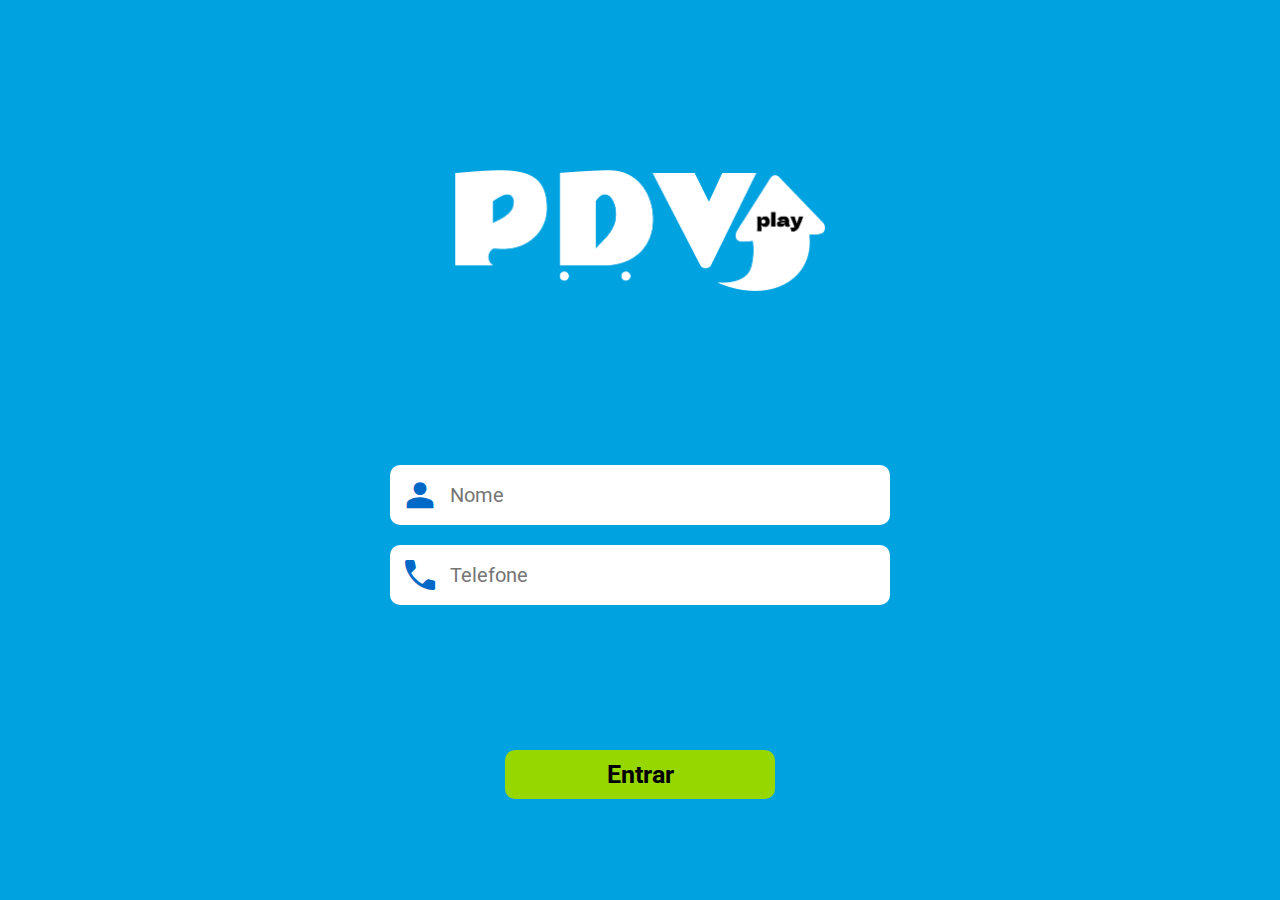
<file: login.html>
<!DOCTYPE html>
<html lang="pt-BR">
<head>
    <meta charset="UTF-8">
    <meta name="viewport" content="width=device-width, initial-scale=1.0">
    <title>PDVplay</title>
    <link rel="stylesheet" href="style.css">
    <script src="script.js" defer></script>
    <link rel="stylesheet" href="https://fonts.googleapis.com/css2?family=Material+Symbols+Outlined:opsz,wght,FILL,GRAD@20..48,100..700,0..1,-50..200&icon_names=person" />
    <link rel="stylesheet" href="https://fonts.googleapis.com/css2?family=Material+Symbols+Outlined:opsz,wght,FILL,GRAD@20..48,100..700,0..1,-50..200&icon_names=call" />
</head>

<body id="login">
    
    <main>
        <section class="section section-login">
            <div class="logo-branca">
                <img src="assets/logobranca.png" alt="PDVplay Logo">
            </div>

            <div class="input-group">
                <span class="material-symbols-outlined">person</span>
                <input type="text" placeholder="Nome" required>
            </div>
            <div class="input-group">
                <span class="material-symbols-outlined">call</span>
                <input type="tel" placeholder="Telefone" required>
            </div>

            <button id="entrar">Entrar</button>
        </section>

    </main>

</body>

</html>
</file>
<file: style.css>
@import url('https://fonts.googleapis.com/css2?family=Roboto:ital,wght@0,100..900;1,100..900&display=swap');
@import url('https://fonts.googleapis.com/css2?family=Dela+Gothic+One&display=swap');

* {
    margin: 0;
    padding: 0;
    box-sizing: border-box;
    font-family: 'Roboto', serif;
}

.marca-dagua {
    position: fixed;
    top: 50%;
    left: 50%;
    transform: translate(-50%, -50%) rotate(-30deg); /* Ajuste o ângulo da rotação */
    width: 100vw; /* Tamanho grande para cobrir a tela */
    opacity: 0.3; /* Define a opacidade */
    pointer-events: none; /* Para não interferir nos cliques */
    z-index: -1; /* Mantém atrás dos elementos */
}

body {
    background-color: #FFFFFF;
    display: flex;
    flex-direction: column;
    align-items: center;
}

#login {
    background-color: #00A2E0;
    justify-content: center;
}

/* Header */
header {
    margin-top: 2%;
    width: 100%;
    text-align: center;
}

.logo img {
    width: 150px;
}

.logo-branca {
    margin-top: 40%;
    margin-bottom: 40%;
}

.logo-branca img{
    width: 190px;
}

.teto img {
    width: 100%;
    margin-bottom: 10px;
}

h2 {
    font-family: 'Dela Gothic One', serif;
    font-weight: 400;
    font-style: normal;
    font-size: 18px;
    color: #0068C6;
    margin-bottom: 15px;
}

/* Barra de pesquisa */

.search {
    padding: 20px;
}

.search-bar {
    display: flex;
    align-items: center;
    background-color: #F1FBFF;
    padding: 5px 10px;
    border-radius: 10px;
    box-shadow: 0 2px 4px rgba(0, 0, 0, 0.1);
    margin-bottom: 20px;
}

.search-bar .lupa span{
    color: #727272;
    margin-right: 8px;
    font-size: 30px;
}

.search-bar .pesquisar input {
    background-color: transparent;
    border: none;
    outline: none;
    width: 100%;
}

#search-pc{
    display: none;
}

/* Seção de indústrias */
main {
    padding: 20px;
}

.section-login {
    text-align: center;
    display: flex;
    flex-direction: column;
    align-items: center;
    gap: 20px;
    width: 100%;
}

.section-industrias {
    display: grid;
    grid-template-columns: 1fr 1fr;
    gap: 20px;
    width: 100%;
}

.card {
    background-color: #fff;
    border-radius: 15px;
    box-shadow: 0 2px 4px rgba(0, 0, 0, 0.1);
    padding: 10px 2px;
    border: 1px solid #0068C6;
    box-shadow: 0px 2px 0px #0068C6;
    text-align: center;
    transition: transform 0.2s;
}

.card:hover {
    transform: translateY(-5px);
    box-shadow: 0px 4px 0px #0068C6;
}

.card img {
    width: 100%;
    border-radius: 8px;
    margin-bottom: 5px;
}

.btn {
    background-color: #96D700;
    color: black;
    font-weight: bold;
    font-size: 15px;
    border: none;
    padding: 8px 32px;
    border-radius: 20px;
    cursor: pointer;
    transition: background-color 0.3s;
    margin-bottom: 10px;
}

.btn:hover {
    background-color: #ADF30C;
}

#card-disabled {
    background-color: #fff;
    border: 1px solid #D9D9D9;
    box-shadow: 0px 2px 0px #D9D9D9;
}

#card-disabled:hover {
    transform: translateY(-5px);
    box-shadow: 0px 4px 0px #D9D9D9;
}

#btn-disabled {
    background-color: #D9D9D9;
}

.input-group {
    display: flex;
    align-items: center;
    background: white;
    padding: 10px;
    border-radius: 10px;
    width: 256px;
}

.input-group span {
    color: #0068C6;
    font-size: 25px;
    margin-right: 10px;
    fill: 1;
    font-variation-settings: 'FILL' 1;
}

.input-group input {
    border: none;
    outline: none;
    flex: 1;
    font-size: 14px;
    color: #333;
    background: none;
}

#entrar {
    margin-top: 25%;
    font-size: 18px;
    padding: 10px 10px;
    width: 150px;
    background-color: #96D700;
    color: #000;
    font-weight: bold;
    border: none;
    border-radius: 8px;
    cursor: pointer;  
}

#entrar:hover {
    background-color: #ADF30C;
}

footer {
    color: #222; 
    text-align: center; 
    padding: 15px 10px; 
    font-size: 10px; 
    position: relative; 
    bottom: 0; 
    left: 0;
    width: 100%; 
}

.footer-bottom span {
    padding: 5px;
    text-align: center;
}

.footer-bottom a {
    margin-top: 5px;
    color: #222; 
    text-decoration: none; 
    font-weight: bold;
}

.footer-bottom a:hover {
    text-decoration: underline; /* Adiciona sublinhado ao passar o mouse */
}



@media screen and (min-width: 1024px) {

    body {
        background-color: #FFFFFF;
        display: flex;
        flex-direction: column;
        align-items: center;
    }
    
    /* Header */
    header {
        margin-top: 2%;
        width: 100%;
        text-align: center;
    }
    
    nav {
        display: grid;
        grid-template-columns: 1fr 1fr 1fr;
        align-items: center;
    }

    .logo img{
        width: 37%;
    }
    
    .teto img {
        width: 100%;
        margin-top: 1%;
        margin-bottom: 10px;
    }
    
    h2 {
        font-family: 'Dela Gothic One', serif;
        font-weight: 400;
        font-style: normal;
        font-size: 45px;
        color: #0068C6;
        margin-bottom: 15px;
        margin-top: 5px;
    }
    
    /* Barra de pesquisa */
    
    .search {
        padding: 0px;
    }
    
    .search-bar {
        display: flex;
        align-items: center;
        background-color: #F1FBFF;
        padding: 5px 10px;
        border-radius: 10px;
        box-shadow: 0 2px 4px rgba(0, 0, 0, 0.1);
        margin-bottom: 20px;
    }
    
    .search-bar .lupa span{
        color: #727272;
        margin-right: 8px;
        font-size: 40px;
    }
    
    .search-bar .pesquisar input {
        font-size: 20px;
        background-color: transparent;
        border: none;
        outline: none;
        width: 100%;
    }

    #search-pc{
        display: block;
    }

    #search-mobile{
        display: none;
    }
    
    /* Seção de indústrias */
    main {
        padding: 20px;
    }
    
    .section-industrias {
        display: grid;
        grid-template-columns: 1fr 1fr 1fr 1fr;
        gap: 5%;
        width: 95%;
        margin: 0 auto;
        justify-items: center;
    }
    
    .card {
        background-color: #fff;
        border-radius: 25px;
        box-shadow: 0 2px 4px rgba(0, 0, 0, 0.1);
        padding: 15px 10px;
        border: 1px solid #0068C6;
        box-shadow: 0px 2px 0px #0068C6;
        text-align: center;
        transition: transform 0.2s;

    }
    
    .card:hover {
        transform: translateY(-5px);
        box-shadow: 0px 4px 0px #0068C6;
    }
    
    .card img {
        width: 100%;
        border-radius: 8px;
        margin-bottom: 5px;
    }
    
    .btn {
        background-color: #96D700;
        color: black;
        font-weight: bold;
        font-size: 20px;
        border: none;
        padding:20px 25%;
        border-radius: 20px;
        cursor: pointer;
        transition: background-color 0.3s;
        margin-bottom: 10px;
    }
    
    .btn:hover {
        background-color: #ADF30C;
    }

    #card-disabled {
        background-color: #fff;
        border: 1px solid #D9D9D9;
        box-shadow: 0px 2px 0px #D9D9D9;
    }
    
    #card-disabled:hover {
        transform: translateY(-5px);
        box-shadow: 0px 4px 0px #D9D9D9;
    }
    
    #btn-disabled {
        background-color: #D9D9D9;
    }

    footer {
        color: #222; 
        text-align: center; 
        padding: 20px 0; 
        font-size: 14px; 
        position: fixed; 
        bottom: 0; 
        left: 0;
        width: 100%; 
    }
    
    .footer-bottom span {
        display: inline-block;
        padding: 5px;
    }
    
    .footer-bottom a {
        color: #222; 
        text-decoration: none; 
        font-weight: bold;
    }
    
    .footer-bottom a:hover {
        text-decoration: underline; 
    }

    .logo-branca {
        margin-top: 30%;
        margin-bottom: 30%;
    }
    
    .logo-branca img{
        width: 370px;
    }
    
    .section-login {
        text-align: center;
        display: flex;
        flex-direction: column;
        align-items: center;
        gap: 20px;
        width: 100%;
    }
    
    .input-group {
        display: flex;
        align-items: center;
        background: white;
        padding: 10px;
        border-radius: 10px;
        width: 500px;
    }
    
    .input-group span {
        color: #0068C6;
        font-size: 40px;
        margin-right: 10px;
        fill: 1;
        font-variation-settings: 'FILL' 1;
    }
    
    .input-group input {
        border: none;
        outline: none;
        flex: 1;
        font-size: 20px;
        color: #333;
        background: none;
    }
    
    #entrar {
        margin-top: 25%;
        font-size: 25px;
        padding: 10px 80px;
        width: 270px;
        background-color: #96D700;
        color: #000;
        font-weight: bold;
        border: none;
        border-radius: 10px;
        cursor: pointer;  
    }
    
    #entrar:hover {
        background-color: #ADF30C;
    }
}
</file>
<file: duracell/style.css>
@import url('https://fonts.googleapis.com/css2?family=Roboto:ital,wght@0,100..900;1,100..900&display=swap');
@import url('https://fonts.googleapis.com/css2?family=Dela+Gothic+One&display=swap');

* {
    margin: 0;
    padding: 0;
    box-sizing: border-box;
    font-family: 'Roboto', sans-serif;
}

.marca-dagua {
    position: fixed;
    top: 50%;
    left: 50%;
    transform: translate(-50%, -50%) rotate(-30deg); /* Ajuste o ângulo da rotação */
    width: 100vw; /* Tamanho grande para cobrir a tela */
    opacity: 0.07; /* Define a opacidade */
    pointer-events: none; /* Para não interferir nos cliques */
    z-index: 1;
}

body {
    text-align: center;
    background-color: #FFFFFF;
    display: grid;
    flex-direction: column;
    align-items: center;
}

/* Header */
header {
    background-color: #F1FBFF;
}

nav {
    width: 100%;
    display: flex;
    justify-content: space-between;
    align-items: center;
    margin-left: auto;
    margin-right: auto;
    padding: 20px;
}

.logo {
    display: flex;
    align-items: left;
    justify-content: left;
}

.logo img {
    width: 110px;
}

.icons {
    display: flex;
    align-items: right;
    justify-content: right;
    gap: 10px;
}

.icons .help span{
    font-size: 30px;
    color: #96D700;
}

.icons .close span{
    font-size: 30px;
    font-weight: bold;
    color: #F1FBFF;
    background-color: #00A2E0;
    border-radius: 4px;
}

/* Montar Display */
.section-container {
    background-color: #FFFFFF;
    padding: 8px 20px;
    width: 100%;
    height: 100%;
    position: relative;
    justify-content: center;
    justify-items: center;
}

.progress-bar {
    display: flex;
    justify-content: center;
    gap: 5px;
    margin-bottom: 35px;
    width: 100%;
    height: 6px;
}

.step {
    width: 100%;
    height: 100%;
    background-color: #D9D9D9;
    border-radius: 5px;
    transition: background-color 0.3s ease;
}

.step.active {
    background-color: #96D700; 
}

.progress {
    width: 0%;
    height: 100%;
    background-color: #96D700;
    transition: width 0.5s ease;
}

.title img {
    width: 150px;
}

.title p{
    font-size: 17px;
    font-family: 'Dela Gothic One', serif;
    font-weight: 400;
    font-style: normal;
    color: #BC835E;
    padding: 0px 12px;
}

.title h1{
    font-size: 30px;
    font-family: 'Dela Gothic One', serif;
    font-weight: 400;
    font-style: normal;
    color: #0068C6;
    padding: 0px 20px;
}

.title h3{
    font-size: 17px;
    font-weight: bold;
    font-style: normal;
    color: #714123;
    padding: 0px 12px;
}

.title h4{
    font-family: 'Dela Gothic One', serif;
    font-size: 25px;
    font-weight: 400;
    font-style: normal;
    color: #000000;
    padding: 0px 12px;
}

.display-area {
    width: 100%;
    height: 250px;
    background-image: url('assets/displaybalcaovazio.png');
    background-size: contain;
    background-repeat: no-repeat;
    background-position: center;
    position: relative; /* Necessário para posicionar os slots */
    display: flex;
    justify-content: center;
    align-items: flex-start;
    margin-top: 20px;
    margin-bottom: 10px;
}

.display-area img{
    width: auto;
    height: 250px;
}

.image-area {
    width: 100%;
    height: 250px;
    position: relative; /* Necessário para posicionar os slots */
    display: flex;
    justify-content: center;
    align-items: flex-start;
    margin-top: 20px;
    margin-bottom: 10px;
}

.image-area img{
    width: auto;
    height: 250px;
}

.products {
    display: grid;
    grid-template-columns: 1fr 1fr 1fr;
    gap: 2px;
    padding: 67px 0px;
}

.product-slot {
    width: 70px;
    height: 80px;
    display: inline-block;
    background-color: transparent;
    overflow: hidden;
    align-items: center;
    margin-left: auto;
    margin-right: auto;
}

.product-slot img {
    width: 100%;
    height: 100%;
    object-fit: contain;
}

.product-list {
    margin-top: 20px;
    display: flex;
    justify-content: center;
    flex-wrap: wrap;
    gap: 10px;
}

.product-list img {
    width: 60px;
    height: 70px;
    padding: 3px;
    cursor: pointer;
    transition: transform 0.2s ease;
    background-color: #656D74;
    border: 1px solid #000000;
    border-radius: 5px;
    box-shadow: 0px 1px 0px #000000;
}

.product-list img:hover {
    transform: scale(1.1);
    background-color: #96D700;
}

#btnPronto {
    font-size: 20px;
    margin: 0;
    padding: 10px 60px;
    background-color: #96D700;
    color: #000;
    font-weight: bold;
    border: none;
    border-radius: 10px;
    cursor: pointer;
    box-shadow: 0 2px 5px rgba(0, 0, 0, 0.2);
    transition: background-color 0.3s ease;

    /* Fixar no canto inferior */
    position: fixed;
    bottom: 20px; /* Distância do fundo */
    left: 50%; /* Alinha o centro do botão com o meio da tela */
    transform: translateX(-50%); /* Ajusta para centralizar perfeitamente */
}

#btnPronto:hover {
    background-color: #ADF30C;
}

#btnProx {
    font-size: 20px;
    margin: 0;
    padding: 10px 60px;
    background-color: #96D700;
    color: #000;
    font-weight: bold;
    border: none;
    border-radius: 10px;
    cursor: pointer;
    box-shadow: 0 2px 5px rgba(0, 0, 0, 0.2);
    transition: background-color 0.3s ease;

    /* Fixar no canto inferior */
    position: fixed;
    bottom: 20px; /* Distância do fundo */
    left: 50%; /* Alinha o centro do botão com o meio da tela */
    transform: translateX(-50%); /* Ajusta para centralizar perfeitamente */
}

#btnProx:hover {
    background-color: #ADF30C;
}

.modal {
    display: none; /* Oculto por padrão */
    position: fixed;
    top: 0;
    left: 0;
    width: 100%;
    height: 100%;
    background-color: rgba(0, 0, 0, 0.6); /* Transparência */
    justify-content: center;
    align-items: center;
    z-index: 999;
}

/* Caixa branca */
.modal-content {
    background-color: #fff;
    padding: 50px 25px;
    border-radius: 10px;
    text-align: center;
    border: 2px solid #0068C6;
    box-shadow: 0px 5px 0px #0068C6;
    max-width: 400px;
    width: 80%;
}

.modal-content h2{
    font-family: 'Dela Gothic One', serif;
    font-weight: 400;
    font-style: normal;
    font-size: 24px;
    color: #0068C6;
}

.modal-content p{
    font-size: 17px;
    color: #000;
    font-weight: 600;
    margin-top: 10px;
    padding: 0px 10px;
    margin-bottom: 10px;
}

/* Botão */
.modal-content button {
    margin-top: 10px;
    font-size: 18px;
    padding: 10px 10px;
    width: 225px;
    background-color: #96D700;
    color: #000;
    font-weight: bold;
    border: none;
    border-radius: 8px;
    cursor: pointer;
}

.modal-content button:hover {
    background-color: #ADF30C;
}

#exitBtn {
    background-color: #D9D9D9;
}

#exitBtn:hover{
    background-color: #BFBFBF;
}

/* Modal de Ajuda - Inicialmente oculto */
#helpModal {
    display: none; /* Oculto por padrão */
    position: fixed;
    top: 60px;
    left: 50%;
    transform: translateX(-50%);
    background-color: #D9D9D9;
    color: black;
    padding: 10px 20px;
    border-radius: 5px;
    box-shadow: 0 2px 6px rgba(0, 0, 0, 0.3);
    z-index: 1000;
    font-size: 12px;
    font-weight: 500;
    font-style: normal;
    text-align: center;
    width: 90%;
    max-width: 400px;
    opacity: 0;
    transition: opacity 0.5s ease;
}

/* Quando ativo, o modal aparece */
#helpModal.active {
    display: block;
    opacity: 1;
}

/* Modal de Ajuda - Inicialmente oculto */
#fullSlotsModal {
    display: none;
    position: fixed;
    top: 60px;
    left: 50%;
    transform: translateX(-50%);
    background-color: #D9D9D9;
    color: black;
    padding: 10px 25px;
    border-radius: 5px;
    box-shadow: 0 2px 6px rgba(0, 0, 0, 0.3);
    z-index: 1000;
    font-size: 14px;
    font-weight: 500;
    text-align: center;
    opacity: 0;
    transition: opacity 0.7s ease-in-out;
}

/* Quando ativo, o modal aparece */
#fullSlotsModal {
    opacity: 1;
}

/* Botões de opções */
.options {
    display: flex;
    flex-wrap: wrap;
    justify-content: center;
    gap: 10px;
    margin-top: 20px;
}

.options button {
    width: 140px;
    padding: 10px;
    background-color: #F1FBFF;
    border: none;
    border-radius: 10px;
    color: #00A2E0;
    font-weight: bold;
    cursor: pointer;
    transition: background-color 0.3s;
    box-shadow: 0 2px 4px rgba(0, 0, 0, 0.1);
}

.options button:hover {
    border: 1px solid #96D700;
}

.options button.selected {
    border: 1px solid #96D700;
}

/* Imagens de opções */
.images {
    display: grid;
    grid-template-columns: 1fr 1fr;
    gap: 20px;
    justify-content: center;
    justify-items: center;
    padding: 0px 20px;
    margin-top: 20px;
}

.images img {
    width: 145px;
    border-radius: 8px;
}

.images img:hover {
    border: 4px solid #96D700;
}

.images img.selected {
    border: 4px solid #96D700;
}

.game-area{
    width: fit-content;
    margin: 0 auto;
}

/* Estilo do container principal da imagem */
.background-image {
    background-color: #56D0FF;
    width: 320px;
    height: 210px;
    display: flex;
    justify-content: center;
    margin-top: 10px;
    border-radius: 10px;
    position: relative; /* Necessário para posicionamento dos erros */
}

/* Estilo das áreas clicáveis (erros) */
.erro {
    position: absolute;
    width: 30px;
    height: 30px;
    background: rgba(255, 0, 0, 0); /* Inicialmente transparente */
    border: 2px solid transparent; /* Sem borda visível */
    cursor: pointer;
    transition: all 0.3s ease; /* Animação suave para mudanças */
    display: flex;
    justify-content: center;
    align-items: center;
}

/* Estilo das marcas de erro (X) adicionadas dinamicamente */
.error-mark {
    position: absolute;
    width: 40px;
    height: 40px;
    background: url('duracell/assets/X.png') no-repeat center;
    background-size: contain;
    transform: translate(-50%, -50%);
    pointer-events: none; /* Garante que a marca não interfira em cliques futuros */
}

/* Posicionamento de cada área clicável */
.erro1 {
    top: 90px;
    left: 140px;
}

.erro2 {
    top: 95px;
    left: 182px;
}

.erro3 {
    top: 163px;
    left: 215px;
}

.erro4 {
    top: 65px;
    left: 80px;
}

.erro5 {
    top: 163px;
    left: 175px;
}

.buttons {
    width: 100%;
    display: flex;
    justify-content: space-between;
    align-items: center;
    margin: 0;
    padding: 20px 35px;

    /* Fixar no canto inferior */
    position: fixed;
    bottom: 20px; /* Distância do fundo */
    left: 50%; /* Alinha o centro do botão com o meio da tela */
    transform: translateX(-50%); /* Ajusta para centralizar perfeitamente */ 
}

#pularBtn {
    margin-top: 10px;
    font-size: 18px;
    padding: 10px 10px;
    width: 150px;
    background-color: #D9D9D9;
    color: #000;
    font-weight: bold;
    border: none;
    border-radius: 8px;
    cursor: pointer;  
}

#pularBtn:hover{
    background-color: #BFBFBF;
}

#vamosBtn {
    margin-top: 10px;
    font-size: 18px;
    padding: 10px 10px;
    width: 150px;
    background-color: #96D700;
    color: #000;
    font-weight: bold;
    border: none;
    border-radius: 8px;
    cursor: pointer;  
}

#vamosBtn:hover {
    background-color: #ADF30C;
}

.balloon-coelho {
    width: 100%;
    height: 300px;
    position: relative; /* Necessário para posicionar os slots */
    display: flex;
    justify-content: center;
    align-items: flex-start;
    margin-top: 30px;
    margin-bottom: 20px;
}

.balloon-coelho img{
    width: auto;
    height: 310px;
}

.balloon-coelho h1 {
    position: absolute;
    font-size: 17px;
    font-family: 'Dela Gothic One', serif;
    font-weight: 400;
    font-style: normal;
    color: #BC835E;
    padding: 0px 30px; 
    top: 185px;
}

.balloon-coelho h2 {
    position: absolute;
    font-size: 15px;
    font-family: 'Dela Gothic One', serif;
    font-weight: 400;
    font-style: normal;
    color: #BC835E;
    padding: 0px 12%; 
    top: 15px;
}

.balloon-coelho p{
    position: absolute;
    font-size: 12px;
    font-weight: bold;
    font-style: normal;
    color: #714123; 
    top: 345px;
}

.tutorial-area{
    display: flex;
    justify-content: center;
    align-items: center;
    position: relative;
}

.tutorial-area h1{
    position: absolute;
    font-size: 15px;
    font-family: 'Dela Gothic One', serif;
    font-weight: 400;
    font-style: normal;
    color: #714123;
    padding: 0px 10px; 
}

#h12 {
    top: 10px;
}

#h15{
    padding: 0px 5px;
    top: -3px;
}

#h16{
    top: -3px;
    padding: 0px 20px; 
}

#h17{
    top: -3px;
    padding: 0px 20px; 
}

.tutorial-area h2{
    position: absolute;
    font-size: 15px;
    font-weight: bold;
    font-style: normal;
    color: #BC835E;
    background-color: transparent;
    padding: 5px 10px; 
    border-radius: 7px;
    box-shadow: 0 2px 6px rgba(0, 0, 0, 0.3);
    width: 90%;
}

#h22 {
    width: 80%;
    top: 250px;
}

#h23 {
    top: 5px;
}

#h24 {
    width: 70%;
    top: 380px;
    left: 40px;
}

#h25 {
    top: 260px;
}

#h26 {
    top: 360px;
}

#h27 {
    top: 420px;
    padding: 5px 0px; 
}

.tutorial-area button{
    border: 4px solid #96D700;
    background-color: transparent;
    border-radius: 100%;
    position: absolute;
    transform: translate(-50%, -50%);
}

.tutorial-area button:hover{
    background-color: #aef30c25;
}

#circle2 {
    top: 337px;
    left: 127px;
    width: 80px;
    height: 80px;
}

#circle3 {
    top: 137px;
    left: 230px;
    width: 80px;
    height: 80px;
}

#circle5 {
    top: 382px;
    left: 240px;
    width: 110px;
    height: 40px;
}

#circle6 {
    top: 275px;
    left: 252px;
    width: 150px;
    height: 150px;
}

#circle7 {
    top: 297px;
    left: 235px;
    width: 65px;
    height: 65px;
}

#desktop {
    display: none;
}

/* Responsividade para telas maiores (desktop) */
@media screen and (min-width: 1024px) {

body {
    text-align: center;
    background-color: #FFFFFF;
    display: grid;
    flex-direction: column;
    align-items: center;
}

/* Header */
header {
    background-color: #F1FBFF;
}

nav {
    width: 100%;
    display: flex;
    justify-content: space-between;
    align-items: center;
    margin-left: auto;
    margin-right: auto;
    padding: 3% 5%;
}

.logo {
    display: flex;
    align-items: left;
    justify-content: left;
}

.logo img {
    width: 25%;
}

.icons {
    display: flex;
    align-items: right;
    justify-content: right;
    gap: 10px;
}

.icons .help span{
    font-size: 50px;
    color: #96D700;
}

.icons .close span{
    font-size: 50px;
    font-weight: bold;
    color: #F1FBFF;
    background-color: #00A2E0;
    border-radius: 4px;
}

/* Montar Display */
.section-container {
    background-color: #FFFFFF;
    padding: 8px 20px;
    width: 100%;
    height: 100%;
    position: relative;
    justify-content: center;
    justify-items: center;
}

.progress-bar {
    display: flex;
    justify-content: center;
    gap: 1%;
    margin-bottom: 35px;
    width: 95%;
    height: 10px;
}

.step {
    width: 100%;
    height: 100%;
    background-color: #D9D9D9;
    border-radius: 5px;
    transition: background-color 0.3s ease;
}

.step.active {
    background-color: #96D700; 
}

.progress {
    width: 0%;
    height: 100%;
    background-color: #96D700;
    transition: width 0.5s ease;
}

.title img {
    width: 30%;
}

.title p{
    font-size: 25px;
    font-family: 'Dela Gothic One', serif;
    font-weight: 400;
    font-style: normal;
    color: #BC835E;
    padding: 0px;
}

.title h1{
    font-size: 40px;
    font-family: 'Dela Gothic One', serif;
    font-weight: 400;
    font-style: normal;
    color: #0068C6;
    padding: 0px 20px;
}

.title h3{
    font-size: 30px;
    font-weight: bold;
    font-style: normal;
    color: #714123;
    padding: 0px 400px;
}

.title h4{
    font-family: 'Dela Gothic One', serif;
    font-size: 30px;
    font-weight: 400;
    font-style: normal;
    color: #000000;
    padding: 0px 12px;
}

.game-area {
    display: grid;
    grid-template-columns: 1fr 1fr;
    gap: 3%;
    justify-content: center;
    align-items: center;
}

.display-area {
    width: 100%;
    height: 390px;
    background-image: url('assets/displaybalcaovazio.png');
    background-size: contain;
    background-repeat: no-repeat;
    background-position: center;
    position: relative; /* Necessário para posicionar os slots */
    display: flex;
    justify-content: center;
    align-items: flex-start;
    margin-top: 7%;
    margin-bottom: 10px;
}

.display-area img{
    width: auto;
    height: 390px;
}

.image-area {
    width: 100%;
    height: 390px;
    position: relative; /* Necessário para posicionar os slots */
    display: flex;
    justify-content: center;
    align-items: flex-start;
    margin-top: 7%;
    margin-bottom: 10px;
}

.image-area img{
    width: auto;
    height: 390px;
}

#coelho2 {
    margin-top: 2%;
    width: auto;
    height: 280px;
}

#coelho2 img{
    width: auto;
    height: 280px;
}

.products {
    display: grid;
    grid-template-columns: 1fr 1fr 1fr;
    gap: 3px;
    padding: 105px 0px;
    justify-content: center;
    align-items: center;
}

.product-slot {
    width: 110px;
    height: 120px;
    display: inline-block;
    background-color: transparent;
    overflow: hidden;
    align-items: center;
    margin-left: auto;
    margin-right: auto;
}

.product-slot img {
    width: 100%;
    height: 100%;
    object-fit: contain;
}

.product-list {
    margin-top: 0px;
    display: flex;
    justify-content: center;
    flex-wrap: wrap;
    gap: 15px;
    grid-template-columns: 1fr 1fr 1fr;
    padding: 17%;
}

.product-list img {
    width: 105px;
    height: 125px;
    padding: 3px;
    cursor: pointer;
    transition: transform 0.2s ease;
    background-color: #656D74;
    border: 1px solid #000000;
    border-radius: 5px;
    box-shadow: 0px 1px 0px #000000;
}

.product-list img:hover {
    transform: scale(1.1);
    background-color: #96D700;
}

#btnPronto {
    font-size: 25px;
    margin: 0;
    padding: 10px 80px;
    background-color: #96D700;
    color: #000;
    font-weight: bold;
    border: none;
    border-radius: 10px;
    cursor: pointer;
    box-shadow: 0 2px 5px rgba(0, 0, 0, 0.2);
    transition: background-color 0.3s ease;

    /* Fixar no canto inferior */
    position: fixed;
    bottom: 20px; /* Distância do fundo */
    left: 50%; /* Alinha o centro do botão com o meio da tela */
    transform: translateX(-50%); /* Ajusta para centralizar perfeitamente */
}

#btnPronto:hover {
    background-color: #ADF30C;
}

#btnProx {
    font-size: 20px;
    margin: 0;
    padding: 10px 60px;
    background-color: #96D700;
    color: #000;
    font-weight: bold;
    border: none;
    border-radius: 10px;
    cursor: pointer;
    box-shadow: 0 2px 5px rgba(0, 0, 0, 0.2);
    transition: background-color 0.3s ease;

    /* Fixar no canto inferior */
    position: fixed;
    bottom: 20px; /* Distância do fundo */
    left: 50%; /* Alinha o centro do botão com o meio da tela */
    transform: translateX(-50%); /* Ajusta para centralizar perfeitamente */
}

#btnProx:hover {
    background-color: #ADF30C;
}

.modal {
    display: none; /* Oculto por padrão */
    position: fixed;
    top: 0;
    left: 0;
    width: 100%;
    height: 100%;
    background-color: rgba(0, 0, 0, 0.6); /* Transparência */
    justify-content: center;
    align-items: center;
    z-index: 999;
}

/* Caixa branca */
.modal-content {
    background-color: #fff;
    padding: 50px 60px;
    border-radius: 35px;
    text-align: center;
    border: 2px solid #0068C6;
    box-shadow: 0px 5px 0px #0068C6;
    max-width: 500px;
    width: 80%;
}

.modal-content h2{
    font-family: 'Dela Gothic One', serif;
    font-weight: 400;
    font-style: normal;
    font-size: 30px;
    color: #0068C6;
}

.modal-content p{
    font-size: 20px;
    color: #000;
    font-weight: 600;
    margin-top: 10px;
    padding: 0px 10px;
    margin-bottom: 10px;
}

/* Botão */
.modal-content button {
    margin-top: 10px;
    font-size: 20px;
    padding: 10px 10px;
    width: 270px;
    background-color: #96D700;
    color: #000;
    font-weight: bold;
    border: none;
    border-radius: 8px;
    cursor: pointer;
}

.modal-content button:hover {
    background-color: #ADF30C;
}

#exitBtn {
    background-color: #D9D9D9;
}

#exitBtn:hover{
    background-color: #BFBFBF;
}

/* Modal de Ajuda - Inicialmente oculto */
#helpModal {
    display: none; /* Oculto por padrão */
    position: fixed;
    top: 60px;
    left: 50%;
    transform: translateX(-50%);
    background-color: #D9D9D9;
    color: black;
    padding: 10px 10px;
    border-radius: 5px;
    box-shadow: 0 2px 6px rgba(0, 0, 0, 0.3);
    z-index: 1000;
    font-size: 17px;
    font-weight: 500;
    font-style: normal;
    text-align: center;
    width: 90%;
    max-width: 850px;
    opacity: 0;
    transition: opacity 0.5s ease;
}

/* Quando ativo, o modal aparece */
#helpModal.active {
    display: block;
    opacity: 1;
}

/* Modal de Ajuda - Inicialmente oculto */
#fullSlotsModal {
    display: none;
    position: fixed;
    top: 60px;
    left: 50%;
    transform: translateX(-50%);
    background-color: #D9D9D9;
    color: black;
    padding: 10px 25px;
    border-radius: 5px;
    box-shadow: 0 2px 6px rgba(0, 0, 0, 0.3);
    z-index: 1000;
    font-size: 14px;
    font-weight: 500;
    text-align: center;
    opacity: 0;
    transition: opacity 0.7s ease-in-out;
}

/* Quando ativo, o modal aparece */
#fullSlotsModal {
    opacity: 1;
}

/* Botões de opções */
.options {
    display: grid;
    flex-wrap: wrap;
    justify-content: center;
    gap: 20px;
    margin-top: 10px;
    grid-template-columns: 1fr 1fr;
    padding: 25% 100px;
}

.options button {
    width: 225px;
    height: 45px;
    padding: 10px;
    background-color: #F1FBFF;
    border: none;
    border-radius: 10px;
    color: #00A2E0;
    font-weight: bold;
    font-size: 20px;
    cursor: pointer;
    transition: background-color 0.3s;
    box-shadow: 0 2px 4px rgba(0, 0, 0, 0.1);
}

.options button:hover {
    border: 1px solid #96D700;
}

.options button.selected {
    border: 1px solid #96D700;
}

/* Imagens de opções */
.images {
    display: flex;
    grid-template-columns: 1fr 1fr;
    gap: 20px;
    justify-content: center;
    justify-items: center;
    padding: 0px 20px;
    margin-top: 20px;
}

.images img {
    width: 280px;
    border-radius: 8px;
}

.images img:hover {
    border: 4px solid #96D700;
}

.images img.selected {
    border: 4px solid #96D700;
}

/* Estilo do container principal da imagem */
.background-image {
    background-color: #56D0FF;
    width: 525px;
    height: 525px;
    display: flex;
    justify-content: center;
    margin-top: 7%;
    border-radius: 10px;
    position: relative; /* Necessário para posicionamento dos erros */
}

/* Estilo das áreas clicáveis (erros) */
.erro {
    position: absolute;
    width: 80px;
    height: 80px;
    background: rgba(255, 0, 0, 0); /* Inicialmente transparente */
    border: 2px solid transparent; /* Sem borda visível */
    cursor: pointer;
    transition: all 0.3s ease; /* Animação suave para mudanças */
    display: flex;
    justify-content: center;
    align-items: center;
}

/* Estilo das marcas de erro (X) adicionadas dinamicamente */
.error-mark {
    position: absolute;
    width: 80px;
    height: 80px;
    background: url('duracell/assets/X.png') no-repeat center;
    background-size: contain;
    transform: translate(-50%, -50%);
    pointer-events: none; /* Garante que a marca não interfira em cliques futuros */
}

/* Posicionamento de cada área clicável */
.erro1 {
    top: 220px;
    left: 210px;
}

.erro2 {
    top: 250px;
    left: 315px;
}

.erro3 {
    top: 410px;
    left: 400px;
}

.erro4 {
    top: 160px;
    left: 50px;
}

.erro5 {
    top: 400px;
    left: 300px;
}

.buttons {
    width: 100%;
    display: flex;
    justify-content: space-between;
    align-items: center;
    margin: 0;
    padding: 20px 430px;

    /* Fixar no canto inferior */
    position: fixed;
    bottom: 20px; /* Distância do fundo */
    left: 50%; /* Alinha o centro do botão com o meio da tela */
    transform: translateX(-50%); /* Ajusta para centralizar perfeitamente */ 
}

#pularBtn {
    margin-top: 10px;
    font-size: 25px;
    padding: 10px 10px;
    width: 200px;
    background-color: #D9D9D9;
    color: #000;
    font-weight: bold;
    border: none;
    border-radius: 8px;
    cursor: pointer;  
}

#pularBtn:hover{
    background-color: #BFBFBF;
}

#vamosBtn {
    margin-top: 10px;
    font-size: 25px;
    padding: 10px 10px;
    width: 200px;
    background-color: #96D700;
    color: #000;
    font-weight: bold;
    border: none;
    border-radius: 8px;
    cursor: pointer;  
}

#vamosBtn:hover {
    background-color: #ADF30C;
}

.balloon-coelho {
    width: 100%;
    height: 4000px;
    position: relative; /* Necessário para posicionar os slots */
    display: flex;
    justify-content: center;
    align-items: flex-start;
    margin-top: 10px;
    margin-bottom: 20px;
}

.balloon-coelho img{
    width: auto;
    height: 420px;
}

.balloon-coelho h1 {
    position: absolute;
    font-size: 25px;
    font-family: 'Dela Gothic One', serif;
    font-weight: 400;
    font-style: normal;
    color: #BC835E;
    padding: 0px 30px; 
    top: 250px;
}

.balloon-coelho h2 {
    position: absolute;
    font-size: 20px;
    font-family: 'Dela Gothic One', serif;
    font-weight: 400;
    font-style: normal;
    color: #BC835E;
    padding: 0px 20px; 
    top: 20px;
}

.balloon-coelho p{
    position: absolute;
    font-size: 20px;
    font-weight: bold;
    font-style: normal;
    color: #714123;
    top: -225px;
}

.tutorial-area{
    display: flex;
    justify-content: center;
    align-items: center;
    position: relative;
}

.tutorial-area h1{
    position: absolute;
    font-size: 25px;
    font-family: 'Dela Gothic One', serif;
    font-weight: 400;
    font-style: normal;
    color: #714123;
    padding: 0px 10px; 
}

#h12 {
    top: 10px;
}

#h15{
    padding: 0px 180px;
    top: -3px;
}

#h16{
    top: -3px;
    padding: 0px 250px; 
}

#h17{
    top: -3px;
    padding: 0px 20px; 
}

.tutorial-area h2{
    position: absolute;
    font-size: 20px;
    font-weight: bold;
    font-style: normal;
    color: #BC835E;
    background-color: transparent;
    padding: 5px 10px; 
    border-radius: 7px;
    box-shadow: 0 2px 6px rgba(0, 0, 0, 0.3);
    width: 90%;
}

#h22 {
    width: 27%;
    top: 100px;
    left: 570px;
}

#h23 {
    width: 32%;
    top: 100px;
    left: 540px;
}

#h24 {
    width: 30%;
    top: 400px;
    left: 555px;
}

#h25 {
    width: 32%;
    top: 180px;
    left: 740px;
}

#h26 {
    top: 410px;
}

#h27 {
    width: 55%;
    top: 430px;
    padding: 5px 0px; 
}

.tutorial-area button{
    border: 4px solid #96D700;
    background-color: transparent;
    border-radius: 100%;
    position: absolute;
    transform: translate(-50%, -50%);
}

.tutorial-area button:hover{
    background-color: #aef30c25;
}

#circle2 {
    top: 255px;
    left: 800px;
    width: 145px;
    height: 145px;
}

#circle3 {
    top: 255px;
    left: 380px;
    width: 145px;
    height: 145px;
}

#circle5 {
    top: 390px;
    left: 1040px;
    width: 190px;
    height: 70px;
}

#circle6 {
    top: 245px;
    left: 790px;
    width: 325px;
    height: 325px;
}

#circle7 {
    top: 185px;
    left: 1040px;
    width: 135px;
    height: 135px;
}

#desktop {
    display: flex;
}

#mobile {
    display: none;
}
}
</file>
